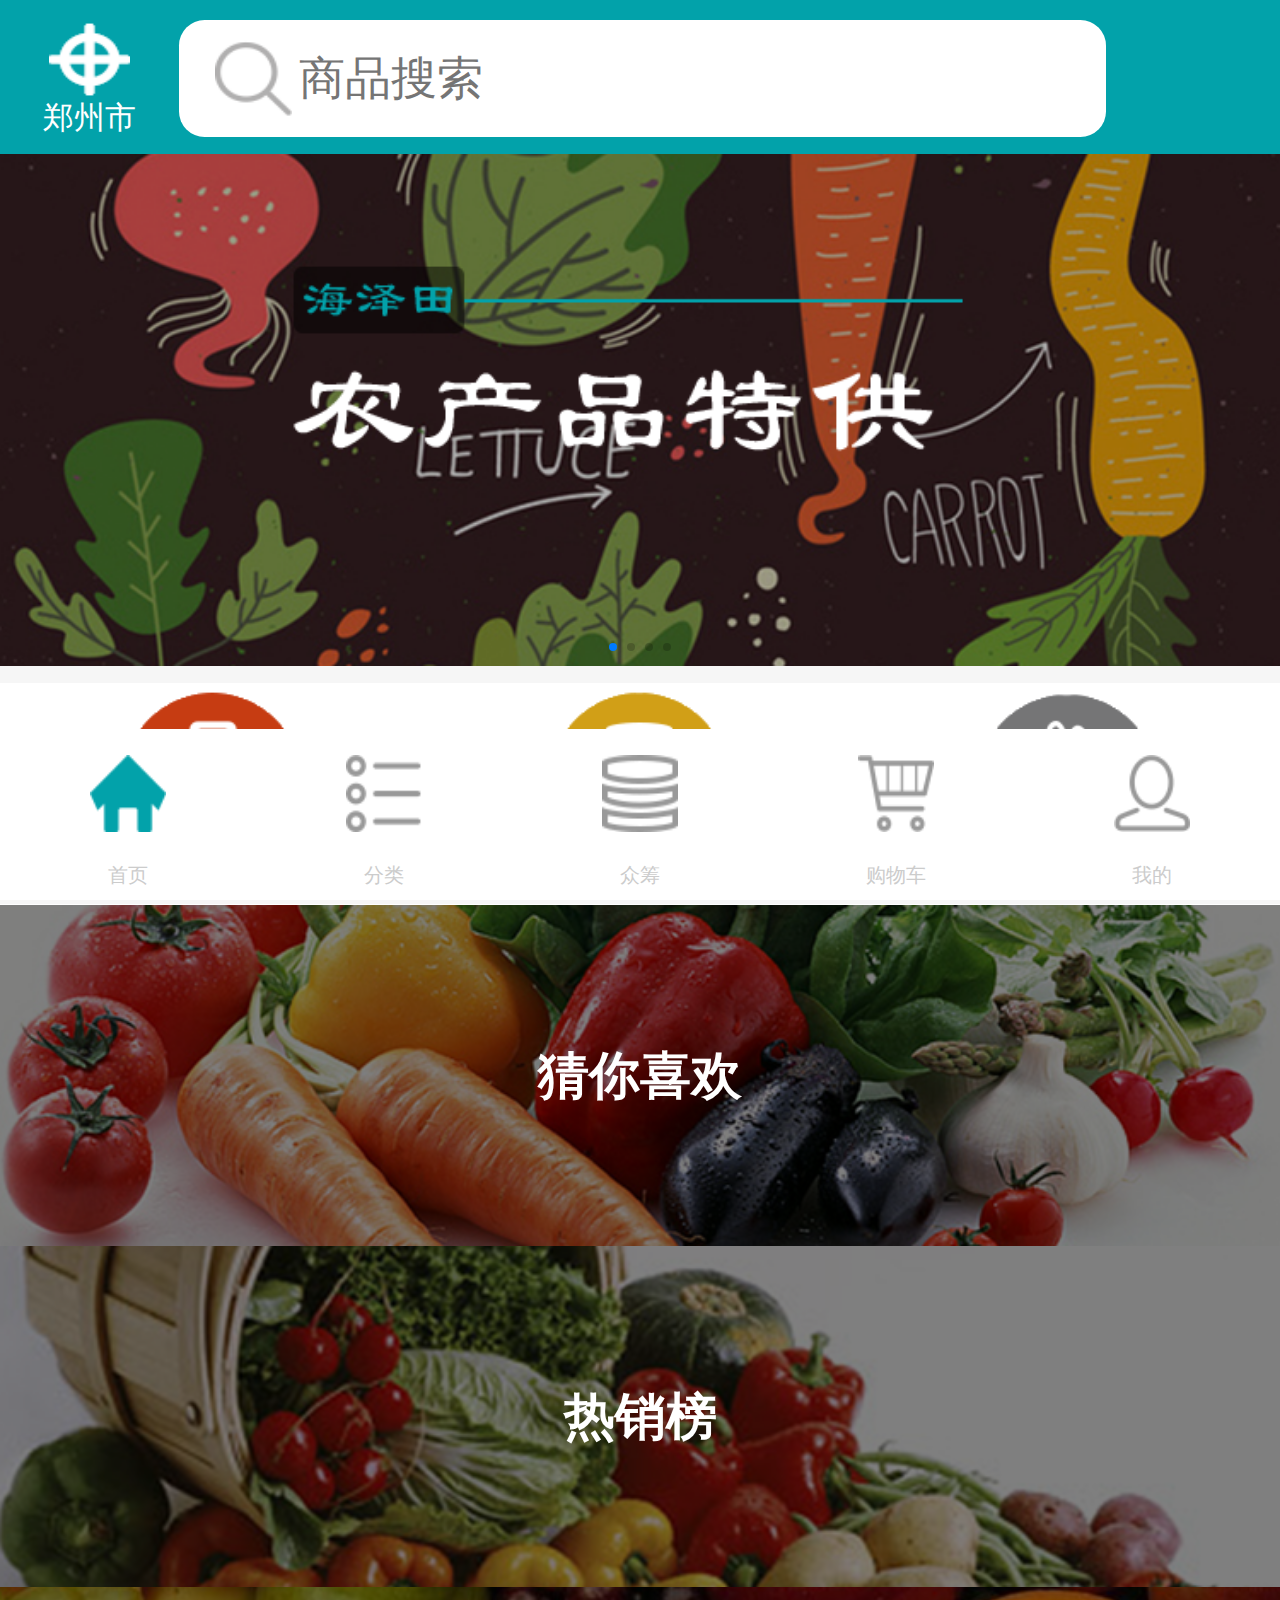
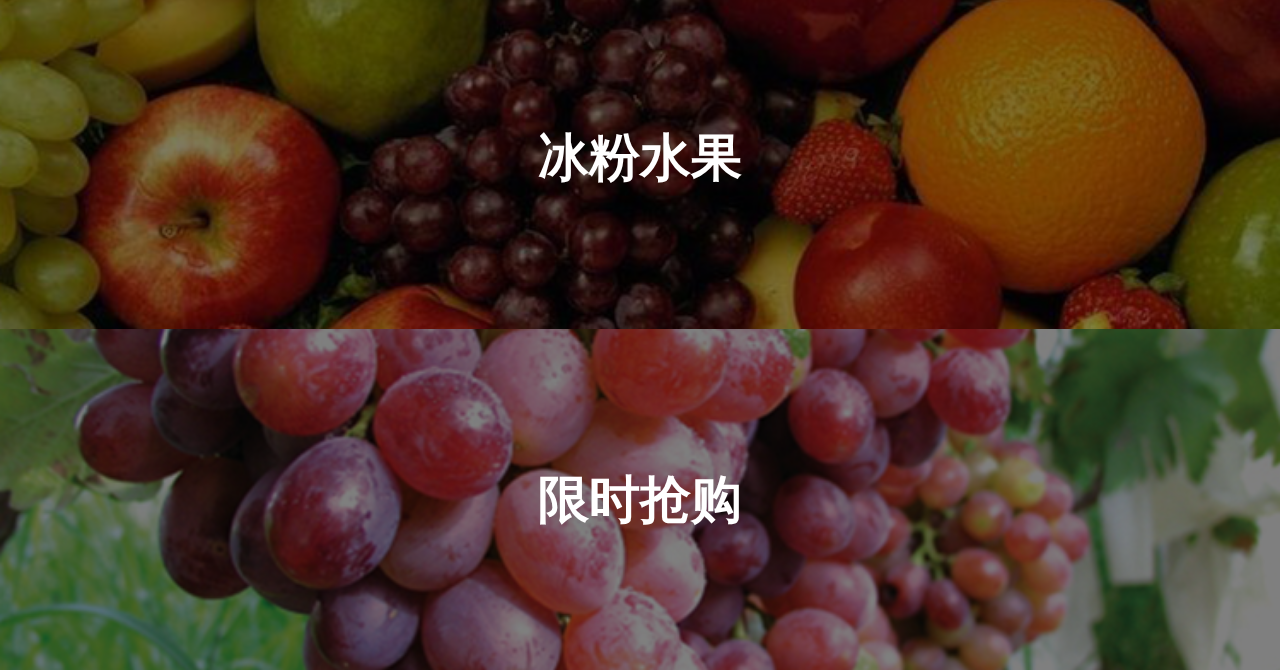
<file: index.html>
<!DOCTYPE html>
<html>
<head>
    <meta charset="utf-8">
    <meta name="viewport" content="initial-scale=1.0, maximum-scale=1.0, user-scalable=no" />
    <title></title>
    
</head>
<link rel="stylesheet" href="css/commen.css" />
<link rel="stylesheet" href="css/index.css" />
<link rel="stylesheet" href="css/swiper-3.4.2.min.css" />
<body>
	
	<div class="header">
		
		<ul>
			<li>	
				<img src="img/address.png"  />
				<p>郑州市</p>
			</li>
			<li>
				<p class="op">
				<input type="text"  placeholder="商品搜索"/>
				</p>
			</li>
		</ul>
		
	</div>
	
	<div class="swiper-container">
    <div class="swiper-wrapper">
        <div class="swiper-slide">
        	<img src="img/banner.png" />
        	
        </div>
        <div class="swiper-slide">
        	<img src="img/cainixihuan.png"  />
        	
        </div>
        <div class="swiper-slide">
        	<img src="img/rexiaobang.png"  />
        	
        </div>
        
        <div class="swiper-slide">
        	<img src="img/xianshiqianggou.png" />
        	
        </div>
    </div>
    <div class="swiper-pagination"></div>
</div>

<div class="three">
	<ul>
		<li><img src="img/zhuangong.png"/></li>
		<li><img src="img/zhongchou.png"/></li>
		<li><img src="img/jingqingqidai.png"/></li>
		
	</ul>
</div>

<div class="con">
	
	<ul>
		<li> 
			<a href="cnxh.html"><img src="img/xianshiqianggou.png"  />
			<p class="mengban"></p>
			<p class="word">猜你喜欢</p></a>
		</li>
		<li> 
			<a href="rxb.html"><img src="img/teMaizhuanQu.png"  />
			<p class="mengban"></p>
			<p class="word">热销榜</p></a>
		</li>
		<li> 
			<a href="gg.html"><img src="img/rexiaobang.png"  />
			<p class="mengban"></p>
			<p class="word">冰粉水果</p></a>
		</li>
		<li> 
			<a href="xsqg.html"><img src="img/cainixihuan.png"  />
			<p class="mengban"></p>
			<p class="word">限时抢购</p></a>
		</li>
	</ul>
</div>

<div class="footer">
	<ul>
		<li>
			<a href="index.html"><img src="img/sy1.png"/>
		    <p>首页</p></a>
		</li>
		<li>
			<a href="cpsc.html"><img src="img/fl0.png"/>
		    <p>分类</p></a>
		</li>
		<li>
			<a href="zc.html"><img src="img/cc0.png"/>
		    <p>众筹</p></a>
		</li>
		<li>
			<a href="gwc.html"><img src="img/gwc0.png"/>
		    <p>购物车</p></a>
		</li>
		<li>
			<a href="wd.html"><img src="img/wd0.png"/>
		    <p>我的</p></a>
		</li>
	</ul>
</div>
</body>
<script type="text/javascript" src="js/buju.js" ></script>
<script type="text/javascript" src="js/jquery-2.1.0.js" ></script>
<script type="text/javascript" src="js/swiper-3.4.2.min.js" ></script>
<script>
	
var mySwiper = new Swiper('.swiper-container',{
pagination : '.swiper-pagination',
//pagination : '#swiper-pagination1',
})

</script>
</html>
</file>
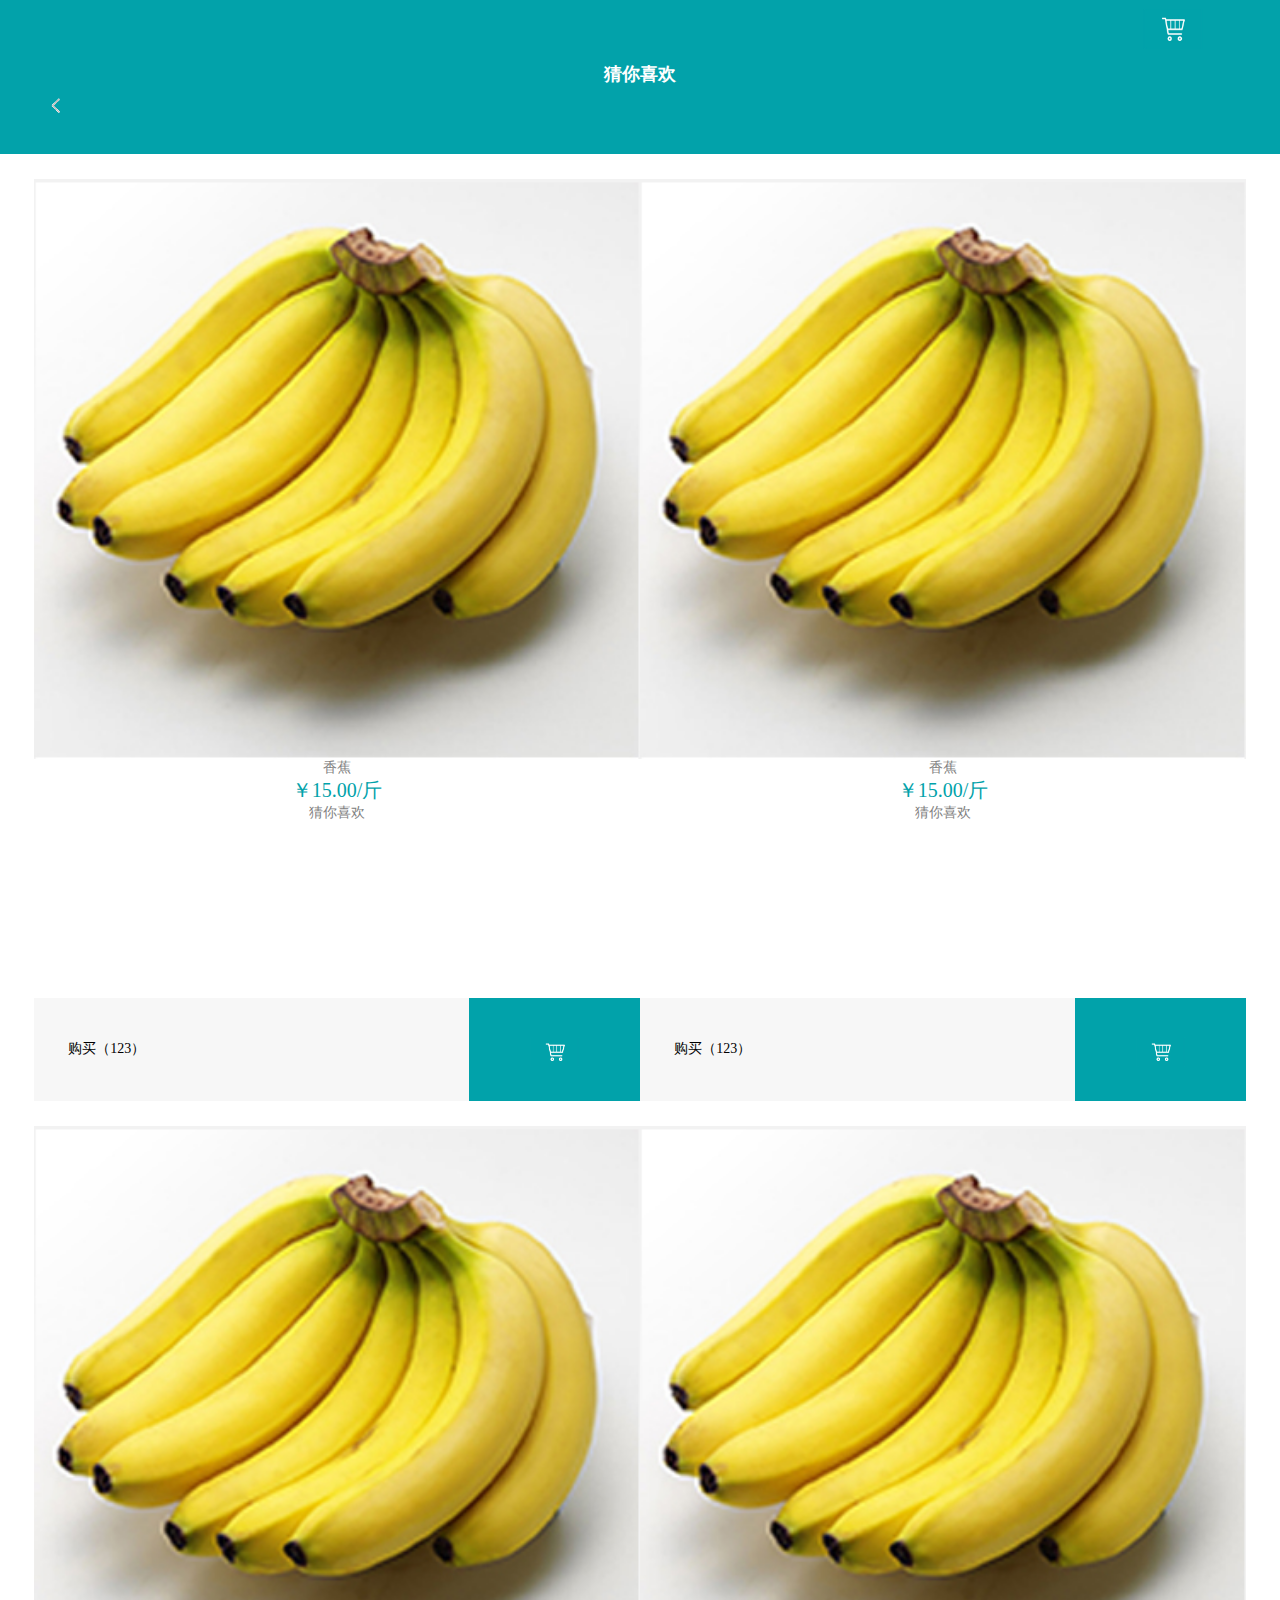
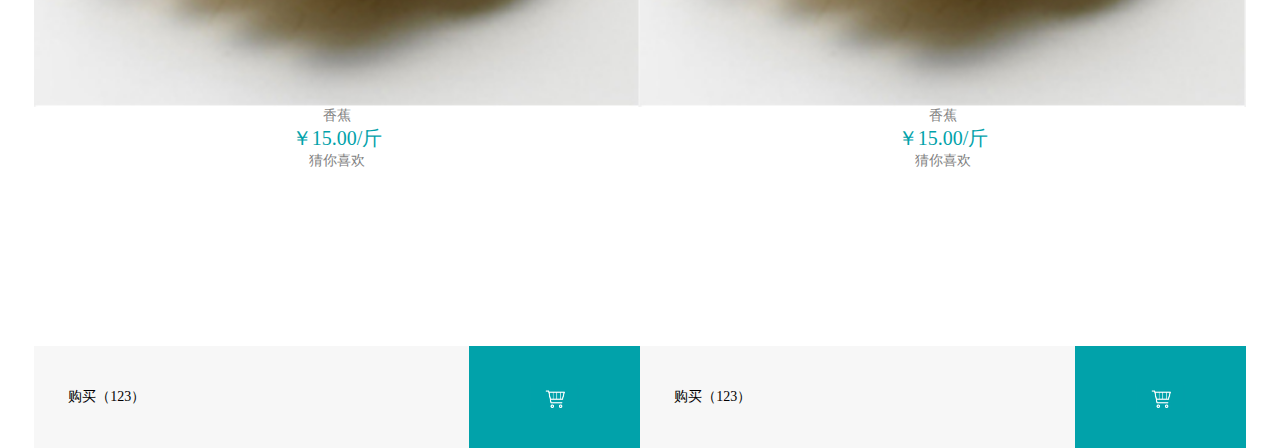
<file: cnxh.html>
<!DOCTYPE html>
<html>
<head>
    <meta charset="utf-8">
    <meta name="viewport" content="initial-scale=1.0, maximum-scale=1.0, user-scalable=no" />
    <title></title>
    
</head>
<link rel="stylesheet" href="css/commen.css" />
<link rel="stylesheet" href="css/cnxh.css" />
<link rel="stylesheet" href="css/swiper-3.4.2.min.css" />
<body>
			
<!-- 导航栏 -->
	<div class="header">
		<ul>
			<a href="index.html"><li class="op"><p><img src="./img/wodetoRight.png" style="width:10px;height: 15px;"></p></li></a>
			<li><p class="oo">猜你喜欢</p></li>
			<a href="gwc.html"><li class="ou"><p><img src="img/shocar.png" style="width: 60px; height: 40px;"></p></li></a>
		</ul>
	</div>

<!-- 内容 -->
	<div class="content">
	    
        <ul>
          
              <li><div class="div1">
                      <p><img src="./img/shangpinbanner.png" ></p>
	                  <p>香蕉<br><span>￥15.00/斤</span><br>猜你喜欢</p>
	                  <p>
	                     <div class="wrod1">购买（123）</div>
	                     <div class="od1"><p><img src="img/shocar.png" style="width: 50px;height: 30px;"></p></div>
	                  </p>
                  </div>
               </li>
               <li><div class="div1">
                      <p><img src="./img/shangpinbanner.png" ></p>
	                  <p>香蕉<br><span>￥15.00/斤</span><br>猜你喜欢</p>
	                  <p>
	                     <div class="wrod1">购买（123）</div>
	                     <div class="od1"><p><img src="img/shocar.png" style="width: 50px;height: 30px;"></p></div>
	                  </p>
                  </div>
               </li> 
                <li><div class="div1">
                      <p><img src="./img/shangpinbanner.png" ></p>
	                  <p>香蕉<br><span>￥15.00/斤</span><br>猜你喜欢</p>
	                  <p>
	                     <div class="wrod1">购买（123）</div>
	                     <div class="od1"><p><img src="img/shocar.png" style="width: 50px;height: 30px;"></p></div>
	                  </p>
                  </div>
               </li>
               <li><div class="div1">
                      <p><img src="./img/shangpinbanner.png" ></p>
	                  <p>香蕉<br><span>￥15.00/斤</span><br>猜你喜欢</p>
	                  <p>
	                     <div class="wrod1">购买（123）</div>
	                     <div class="od1"><p><img src="img/shocar.png" style="width: 50px;height: 30px;"></p></div>
	                  </p>
                  </div>
               </li>
           
        </ul>

	</div>
</body>
<script type="text/javascript" src="js/buju.js" ></script>
<script type="text/javascript" src="js/jquery-2.1.0.js" ></script>

</html>
</file>
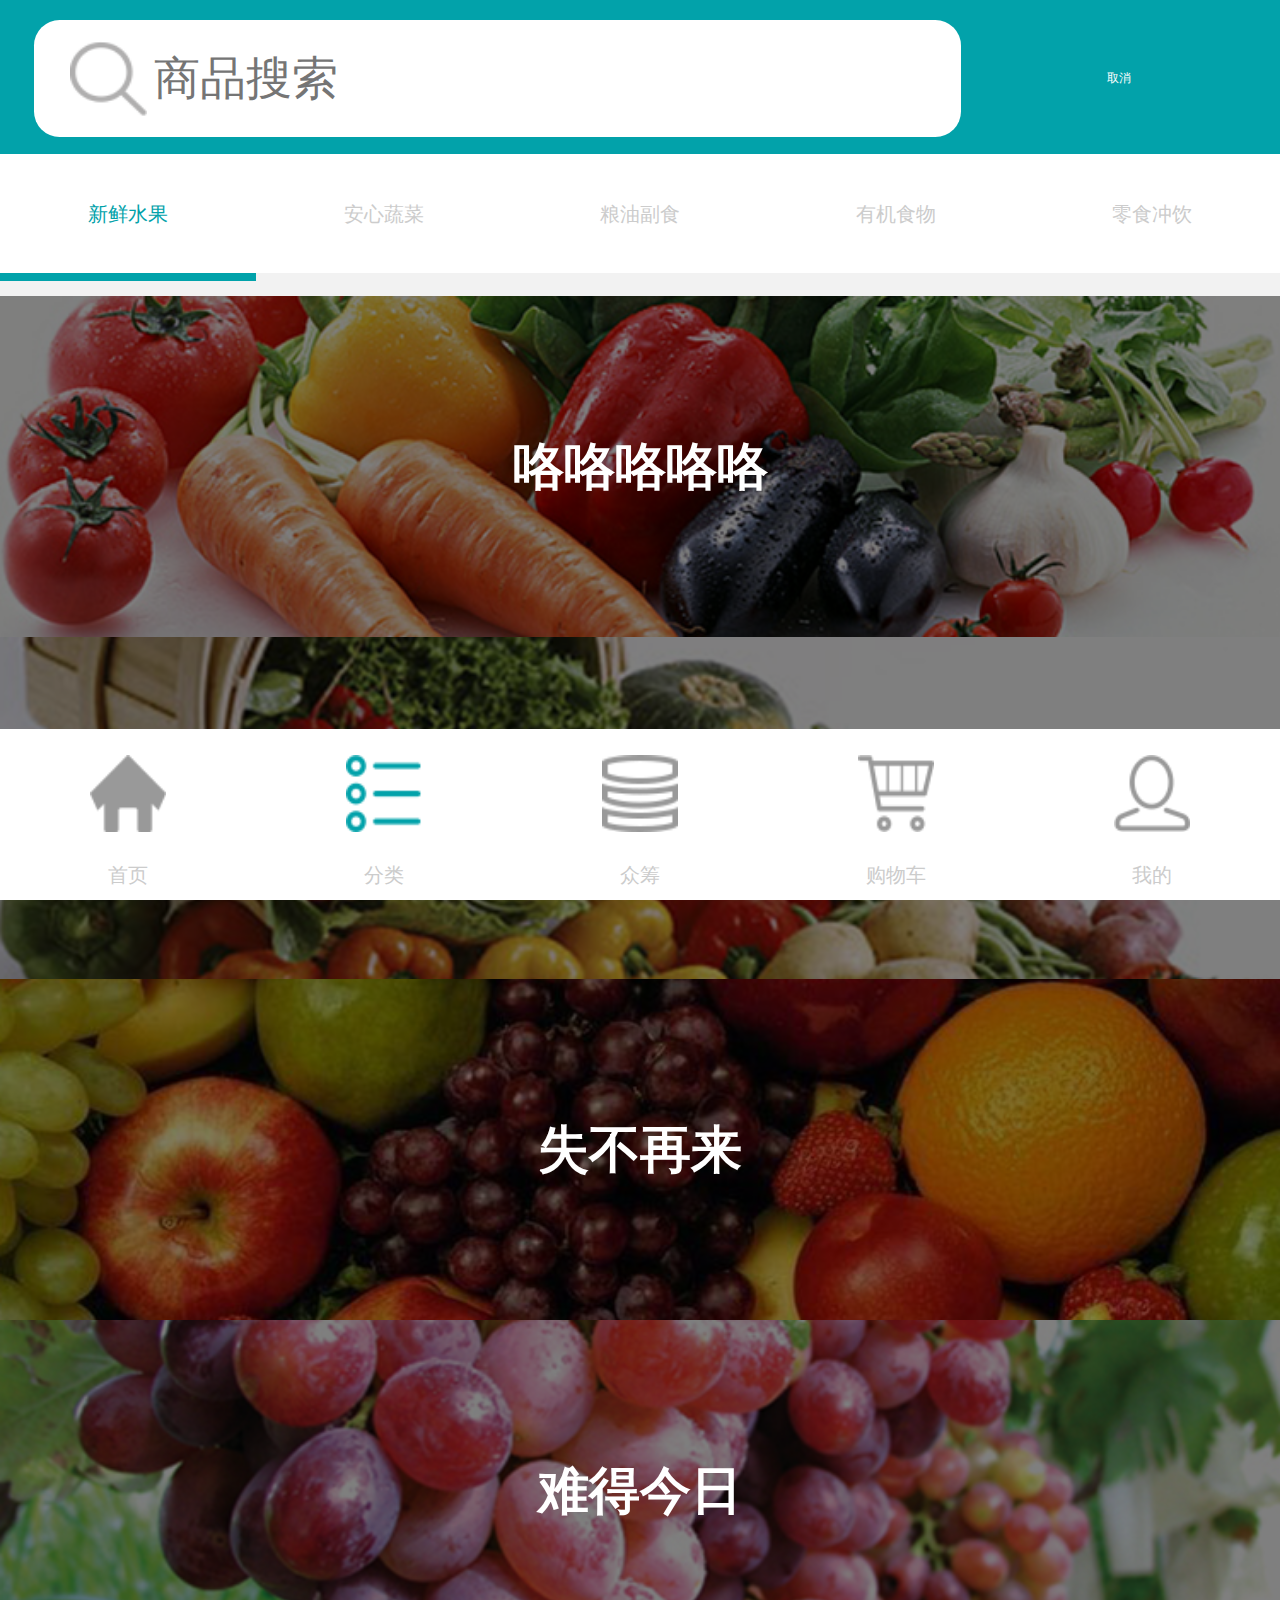
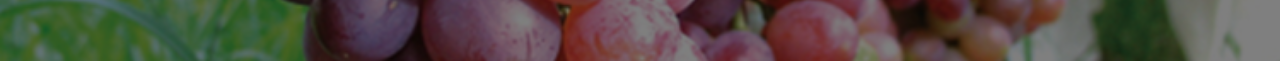
<file: cpsc.html>
<!DOCTYPE html>
<html>
<head>
    <meta charset="utf-8">
    <meta name="viewport" content="initial-scale=1.0, maximum-scale=1.0, user-scalable=no" />
    <title></title>
    
</head>
<link rel="stylesheet" href="css/commen.css" />
<link rel="stylesheet" href="css/cpsc.css" />
<link rel="stylesheet" href="css/swiper-3.4.2.min.css" />
<body>
	
	<div class="header">
		<ul>
			<li>
				<p class="op">
				<input type="text"  placeholder="商品搜索"/>
				</p>
			</li>
			<li><p class="oo">取消</p></li>
		</ul>
	</div>
	<div class="tag">
	    <ul>
             <li class="xxsg">新鲜水果</li>
             <li>安心蔬菜</li>
             <li>粮油副食</li>
             <li>有机食物</li>
             <li>零食冲饮</li>
	    </ul>
	</div>
	<div class="dacon">
<!--0-->
<div class="con">
	
	<ul>
		<li> 
			<img src="img/xianshiqianggou.png"  />
			<p class="mengban"></p>
			<p class="word">咯咯咯咯咯</p>
		</li>
		<li> 
			<img src="img/teMaizhuanQu.png"  />
			<p class="mengban"></p>
			<p class="word">机不可失</p>
		</li>
		<li> 
			<img src="img/rexiaobang.png"  />
			<p class="mengban"></p>
			<p class="word">失不再来</p>
		</li>
		<li> 
			<img src="img/cainixihuan.png"  />
			<p class="mengban"></p>
			<p class="word">难得今日</p>
		</li>
	</ul>
</div>
<!--1-->
<div class="con">
	
	<ul>
		<li> 
			<img src="img/xianshiqianggou.png"  />
			<p class="mengban"></p>
			<p class="word">急急急急急</p>
		</li>
		<li> 
			<img src="img/teMaizhuanQu.png"  />
			<p class="mengban"></p>
			<p class="word">机不可失</p>
		</li>
		<li> 
			<img src="img/rexiaobang.png"  />
			<p class="mengban"></p>
			<p class="word">失不再来</p>
		</li>
		<li> 
			<img src="img/cainixihuan.png"  />
			<p class="mengban"></p>
			<p class="word">难得今日</p>
		</li>
	</ul>
</div>
<!--2-->
<div class="con">
	
	<ul>
		<li> 
			<img src="img/xianshiqianggou.png"  />
			<p class="mengban"></p>
			<p class="word">夜寐不能求</p>
		</li>
		<li> 
			<img src="img/teMaizhuanQu.png"  />
			<p class="mengban"></p>
			<p class="word">机不可失</p>
		</li>
		<li> 
			<img src="img/rexiaobang.png"  />
			<p class="mengban"></p>
			<p class="word">失不再来</p>
		</li>
		<li> 
			<img src="img/cainixihuan.png"  />
			<p class="mengban"></p>
			<p class="word">难得今日</p>
		</li>
	</ul>
</div>
<!--3-->
<div class="con">
	
	<ul>
		<li> 
			<img src="img/xianshiqianggou.png"  />
			<p class="mengban"></p>
			<p class="word">啦啦啦啦啦</p>
		</li>
		<li> 
			<img src="img/teMaizhuanQu.png"  />
			<p class="mengban"></p>
			<p class="word">机不可失</p>
		</li>
		<li> 
			<img src="img/rexiaobang.png"  />
			<p class="mengban"></p>
			<p class="word">失不再来</p>
		</li>
		<li> 
			<img src="img/cainixihuan.png"  />
			<p class="mengban"></p>
			<p class="word">难得今日</p>
		</li>
	</ul>
</div>
<!--4-->
<div class="con">
	
	<ul>
		<li> 
			<img src="img/xianshiqianggou.png"  />
			<p class="mengban"></p>
			<p class="word">嘟嘟嘟嘟嘟</p>
		</li>
		<li> 
			<img src="img/teMaizhuanQu.png"  />
			<p class="mengban"></p>
			<p class="word">机不可失</p>
		</li>
		<li> 
			<img src="img/rexiaobang.png"  />
			<p class="mengban"></p>
			<p class="word">失不再来</p>
		</li>
		<li> 
			<img src="img/cainixihuan.png"  />
			<p class="mengban"></p>
			<p class="word">难得今日</p>
		</li>
	</ul>
</div>
</div>

<div class="footer">
	<ul>
		<li>
			<a href="index.html"><img src="img/sy0.png"/>
		    <p>首页</p></a>
		</li>
		<li>
			<a href="cpsc.html"><img src="img/fl1.png"/>
		    <p>分类</p></a>
		</li>
		<li>
			<a href="zc.html"><img src="img/cc0.png"/>
		    <p>众筹</p></a>
		</li>
		<li>
			<a href="gwc.html"><img src="img/gwc0.png"/>
		    <p>购物车</p></a>
		</li>
		<li>
			<a href="wd.html"><img src="img/wd0.png"/>
		    <p>我的</p></a>
		</li>
	</ul>
</div>
</body>
<script type="text/javascript" src="js/buju.js" ></script>
<script type="text/javascript" src="js/jquery-2.1.0.js" ></script>
<script>
	$(".dacon .con:gt(0)").hide()
	$(".tag li").on("click",function(){
		$(this).addClass("xxsg").siblings().removeClass("xxsg")
		var th=$(this).index()
		$(".dacon .con").eq(th).show().siblings().hide()
	})
</script>
</html>
</file>
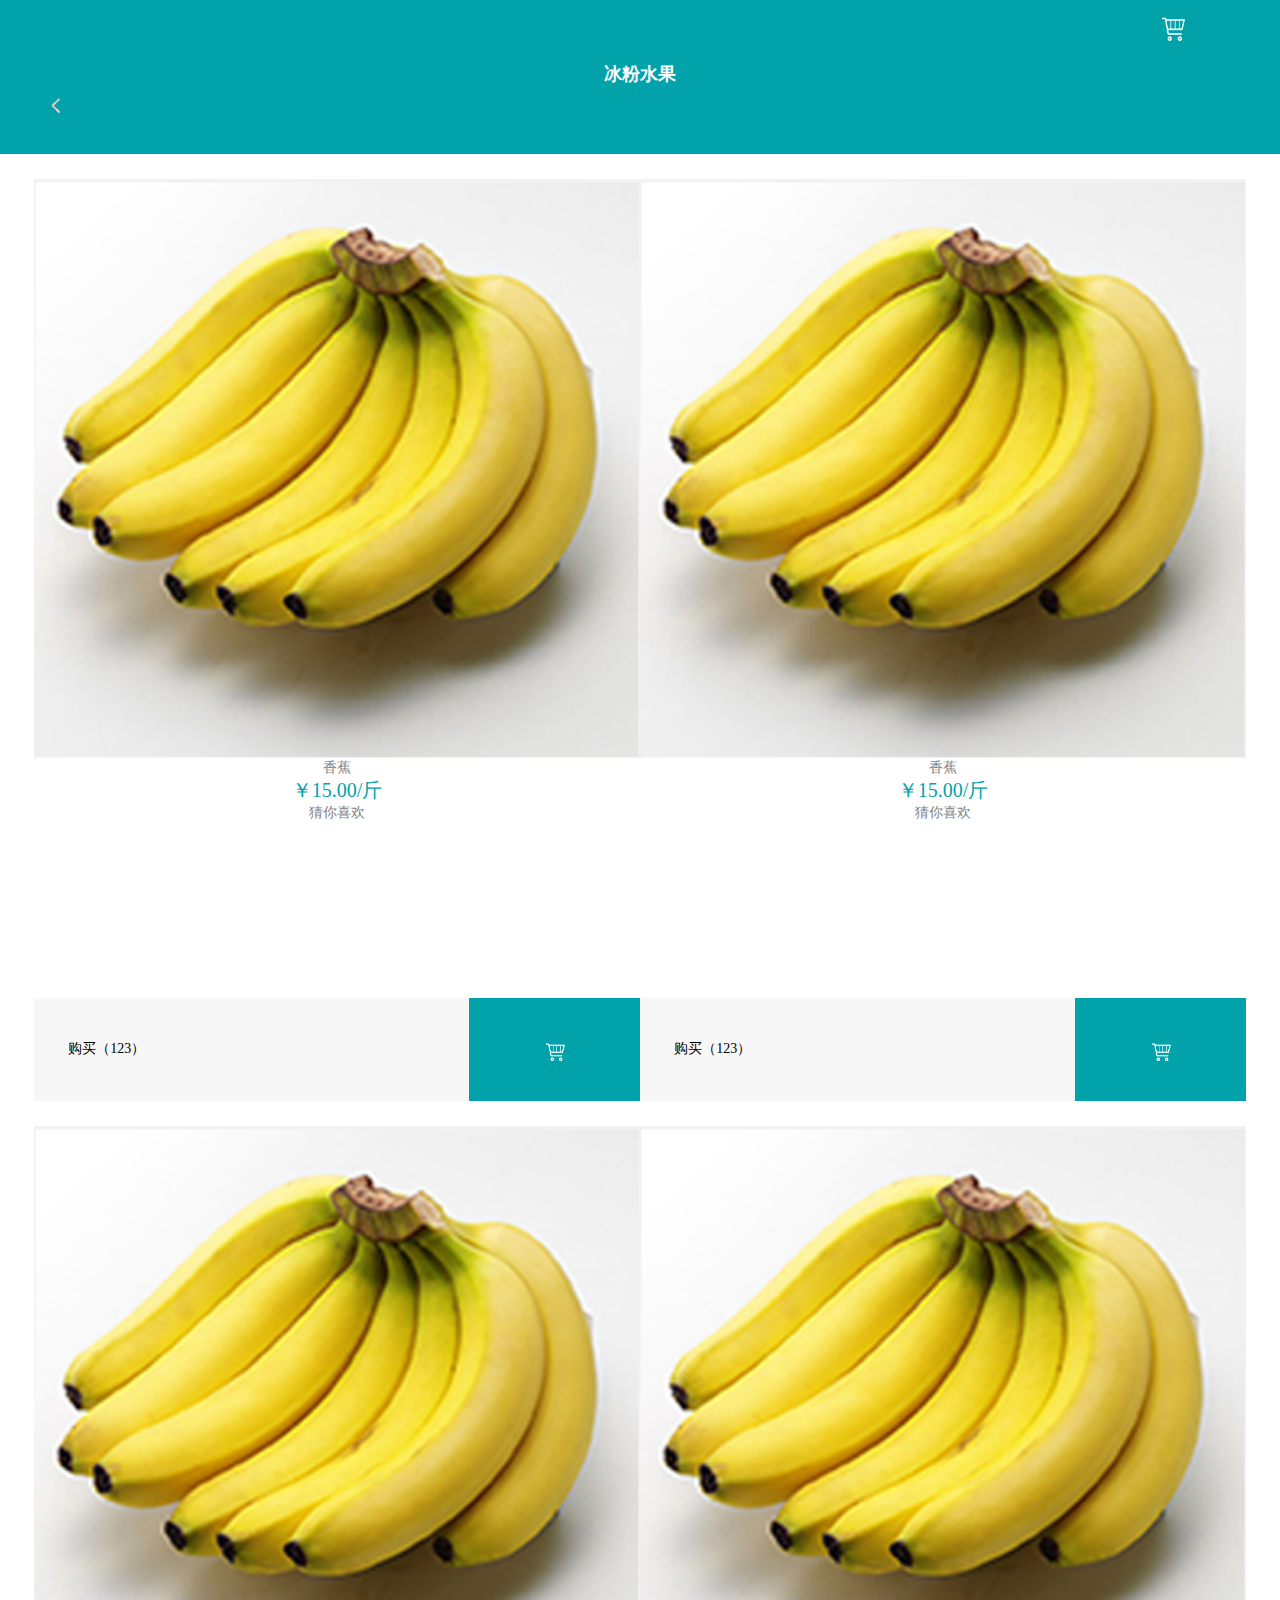
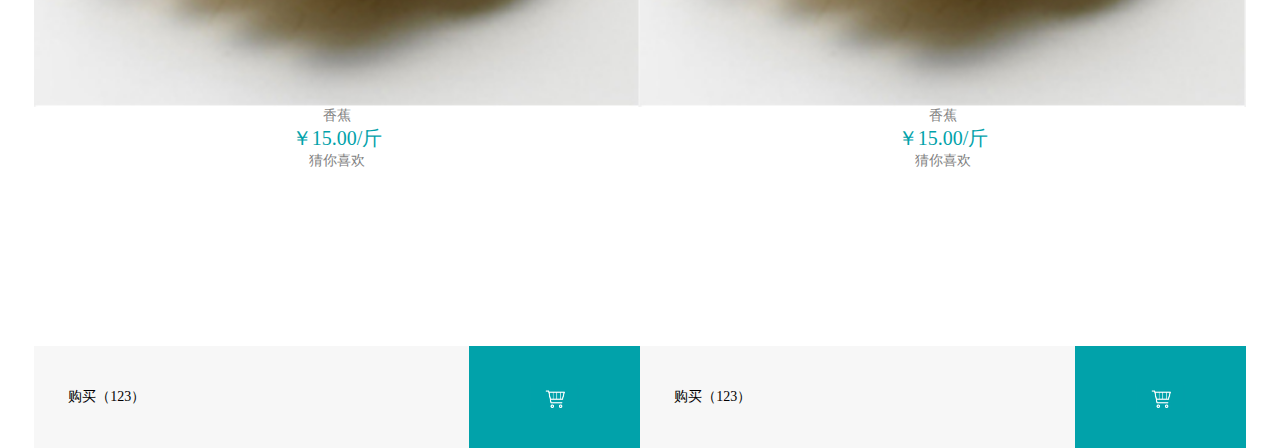
<file: gg.html>
<!DOCTYPE html>
<html>
<head>
    <meta charset="utf-8">
    <meta name="viewport" content="initial-scale=1.0, maximum-scale=1.0, user-scalable=no" />
    <title></title>
    
</head>
<link rel="stylesheet" href="css/commen.css" />
<link rel="stylesheet" href="css/cnxh.css" />
<link rel="stylesheet" href="css/swiper-3.4.2.min.css" />
<body>
			
<!-- 导航栏 -->
	<div class="header">
		<ul>
			<a href="index.html"><li class="op"><p><img src="./img/wodetoRight.png" style="width:10px;height: 15px;"></p></li></a>
			<li><p class="oo">冰粉水果</p></li>
			<a href="gwc.html"><li class="ou"><p><img src="img/shocar.png" style="width: 60px; height: 40px;"></p></li></a>
		</ul>
	</div>

<!-- 内容 -->
	<div class="content">
	    
        <ul>
          
              <li><div class="div1">
                      <p><img src="./img/shangpinbanner.png" ></p>
	                  <p>香蕉<br><span>￥15.00/斤</span><br>猜你喜欢</p>
	                  <p>
	                     <div class="wrod1">购买（123）</div>
	                     <div class="od1"><p><img src="img/shocar.png" style="width: 50px;height: 30px;"></p></div>
	                  </p>
                  </div>
               </li>
               <li><div class="div1">
                      <p><img src="./img/shangpinbanner.png" ></p>
	                  <p>香蕉<br><span>￥15.00/斤</span><br>猜你喜欢</p>
	                  <p>
	                     <div class="wrod1">购买（123）</div>
	                     <div class="od1"><p><img src="img/shocar.png" style="width: 50px;height: 30px;"></p></div>
	                  </p>
                  </div>
               </li> 
                <li><div class="div1">
                      <p><img src="./img/shangpinbanner.png" ></p>
	                  <p>香蕉<br><span>￥15.00/斤</span><br>猜你喜欢</p>
	                  <p>
	                     <div class="wrod1">购买（123）</div>
	                     <div class="od1"><p><img src="img/shocar.png" style="width: 50px;height: 30px;"></p></div>
	                  </p>
                  </div>
               </li>
               <li><div class="div1">
                      <p><img src="./img/shangpinbanner.png" ></p>
	                  <p>香蕉<br><span>￥15.00/斤</span><br>猜你喜欢</p>
	                  <p>
	                     <div class="wrod1">购买（123）</div>
	                     <div class="od1"><p><img src="img/shocar.png" style="width: 50px;height: 30px;"></p></div>
	                  </p>
                  </div>
               </li>
           
        </ul>

	</div>
</body>
<script type="text/javascript" src="js/buju.js" ></script>
<script type="text/javascript" src="js/jquery-2.1.0.js" ></script>

</html>
</file>
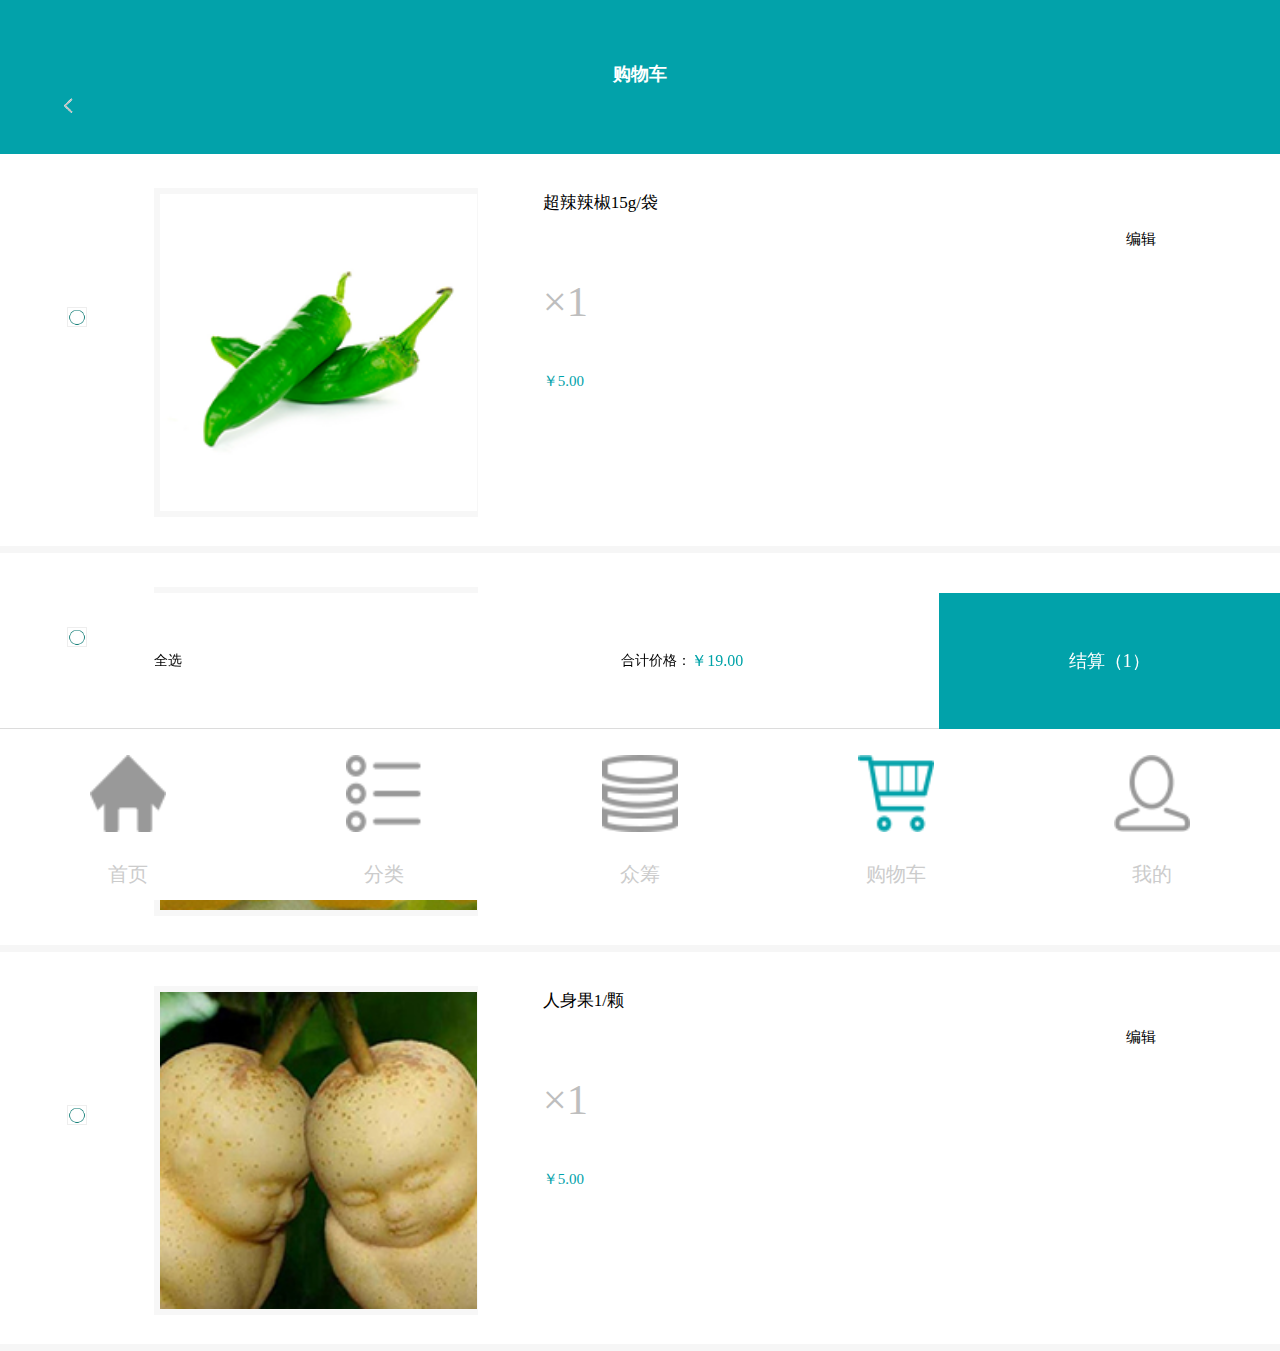
<file: gwc.html>
<!DOCTYPE html>
<html>
<head>
    <meta charset="utf-8">
    <meta name="viewport" content="initial-scale=1.0, maximum-scale=1.0, user-scalable=no" />
    <title></title>
    
</head>
<link rel="stylesheet" href="css/commen.css" />
<link rel="stylesheet" href="css/gwc.css" />
<link rel="stylesheet" href="css/swiper-3.4.2.min.css" />
<body>
			
<!-- 导航栏 -->
	<div class="header">
		<ul>
			<a href="index.html"><li class="op"><p><img src="./img/wodetoRight.png" style="width:10px;height: 15px;"></p></li></a>
			<li><p class="oo">购物车</p></li>
			<li class="ou"></li>
		</ul>
	</div>

<!-- 内容 -->
<div class="content">
	<ul>   	
	    <li class="li1">
	    	<img src="./img/d0.png" style="width:18px;height: 18px;">
	    	<img src="./img/d1.png" style="width:18px;height: 18px;">
	    </li>
	    <li class="li2"><img src="./img/lj.png" ></li>
	    <li class="li3">
					<p>超辣辣椒15g/袋 </p>
					<p class="shu"> ×1 </p>
					<ul id="num">
						<li class="up">+</li>
						<li class="number">1</li>
						<li class="down">-</li>
					</ul>
					<p class="money"> ￥5.00</p>
		</li>
	    <li class="li4"><p>编辑</p><ul class="sc"><li id="ss">删除</li></ul></li>
	</ul>
	<ul>   	
	    <li class="li1">
	    	<img src="./img/d0.png" style="width:18px;height: 18px;">
	    	<img src="./img/d1.png" style="width:18px;height: 18px;">
	    </li>
	    <li class="li2"><img src="img/img2.png" ></li>
	    <li class="li3">
					<p>大酥梨1/个 </p>
					<p class="shu"> ×1 </p>
					<ul id="num">
						<li class="up">+</li>
						<li class="number">1</li>
						<li class="down">-</li>
					</ul>
					<p class="money"> ￥5.00</p>
		</li>
	    <li class="li4"><p>编辑</p><ul class="sc"><li id="ss">删除</li></ul></li>
	</ul>
	<ul>   	
	    <li class="li1">
	    	<img src="./img/d0.png" style="width:18px;height: 18px;">
	    	<img src="./img/d1.png" style="width:18px;height: 18px;">
	    </li>
	    <li class="li2"><img src="img/img3.png"></li>
	    <li class="li3">
					<p>人身果1/颗</p>
					<p class="shu"> ×1 </p>
					<ul id="num">
						<li class="up">+</li>
						<li class="number">1</li>
						<li class="down">-</li>
					</ul>
					<p class="money"> ￥5.00</p>
		</li>
	    <li class="li4"><p>编辑</p><ul class="sc"><li id="ss">删除</li></ul></li>
	</ul>
	  
	  
</div>
	<div class="di">
       <ul>
          <li class="one1">
          <img src="./img/d0.png" style="width:18px;height: 18px;">
          <img src="./img/d1.png" style="width:18px;height: 18px;">
          </li>
          <li>全选</li>
          <li>合计价格：</li>
          <li>￥19.00</li>
          <li>结算（1）</li>
       </ul>
	</div>
<div class="footer">
	<ul>
		<li>
			<a href="index.html"><img src="img/sy0.png"/>
		    <p>首页</p></a>
		</li>
		<li>
			<a href="cpsc.html"><img src="img/fl0.png"/>
		    <p>分类</p></a>
		</li>
		<li>
			<a href="zc.html"><img src="img/cc0.png"/>
		    <p>众筹</p></a>
		</li>
		<li>
			<a href="gwc.html"><img src="img/gwc1.png"/>
		    <p>购物车</p></a>
		</li>
		<li>
			<a href="wd.html"><img src="img/wd0.png"/>
		    <p>我的</p></a>
		</li>
	</ul>
</div>
</body>
<script type="text/javascript" src="js/buju.js" ></script>
<script type="text/javascript" src="js/jquery-2.1.0.js" ></script>
<script>
	$(".li4 p").on("click",function(){
		if ($(this).text()=="编辑" ) {	
		$(this).text("完成")
		$(this).siblings(".sc").show()
		$(this).parent().siblings(".li3").children(".shu").hide().siblings("#num").show()	
	} else{	
		$(this).text("编辑")
		$(this).siblings(".sc").hide()
		$(this).parent().siblings(".li3").children(".shu").show().siblings("#num").hide()	
	}
	})
	$(".up").on("click",function(){
	var i=$(this).siblings(".number").text()
	    i++
	$(this).siblings(".number").text(i)
	$(this).siblings(".number").css("color","#000")
//	console.log(TheWord)
var wodrs=$(this).siblings(".number").text()
	$(this).parent().siblings(".shu").text("×" + wodrs)
	
})

$(".down").on("click",function(){
	var i=$(this).siblings(".number").text()
	if ($(this).siblings(".number").text() == 1) {
		$(this).siblings(".number").css("color","#ccc")
	} else{	
		i--
		$(this).siblings(".number").text(i)
		$(this).siblings(".number").css("color","#000")
	}
		
		var wodrs=$(this).siblings(".number").text()
		$(this).parent().siblings(".shu").text( "×" + wodrs)
})
$(".sc").on("click",function(){
	$(this).parent().parent().remove()	
})
$(".li1 img:nth-child(1)").on("click",function(){
$(this).hide().siblings().css("display","block")		
})
$(".li1 img:nth-child(2)").on("click",function(){	
	$(this).hide().siblings().css("display","block")	
})
$(".one1 img:nth-child(1)").on("click",function(){
	$(this).hide().siblings().css("display","block")
	$(".content .li1 img:nth-child(2)").css("display","block").siblings().hide()
})
$(".one1 img:nth-child(2)").on("click",function(){
	$(this).hide().siblings().css("display","block")
		$(".content .li1 img:nth-child(1)").css("display","block").siblings().hide()
})
</script>
</html>
</file>
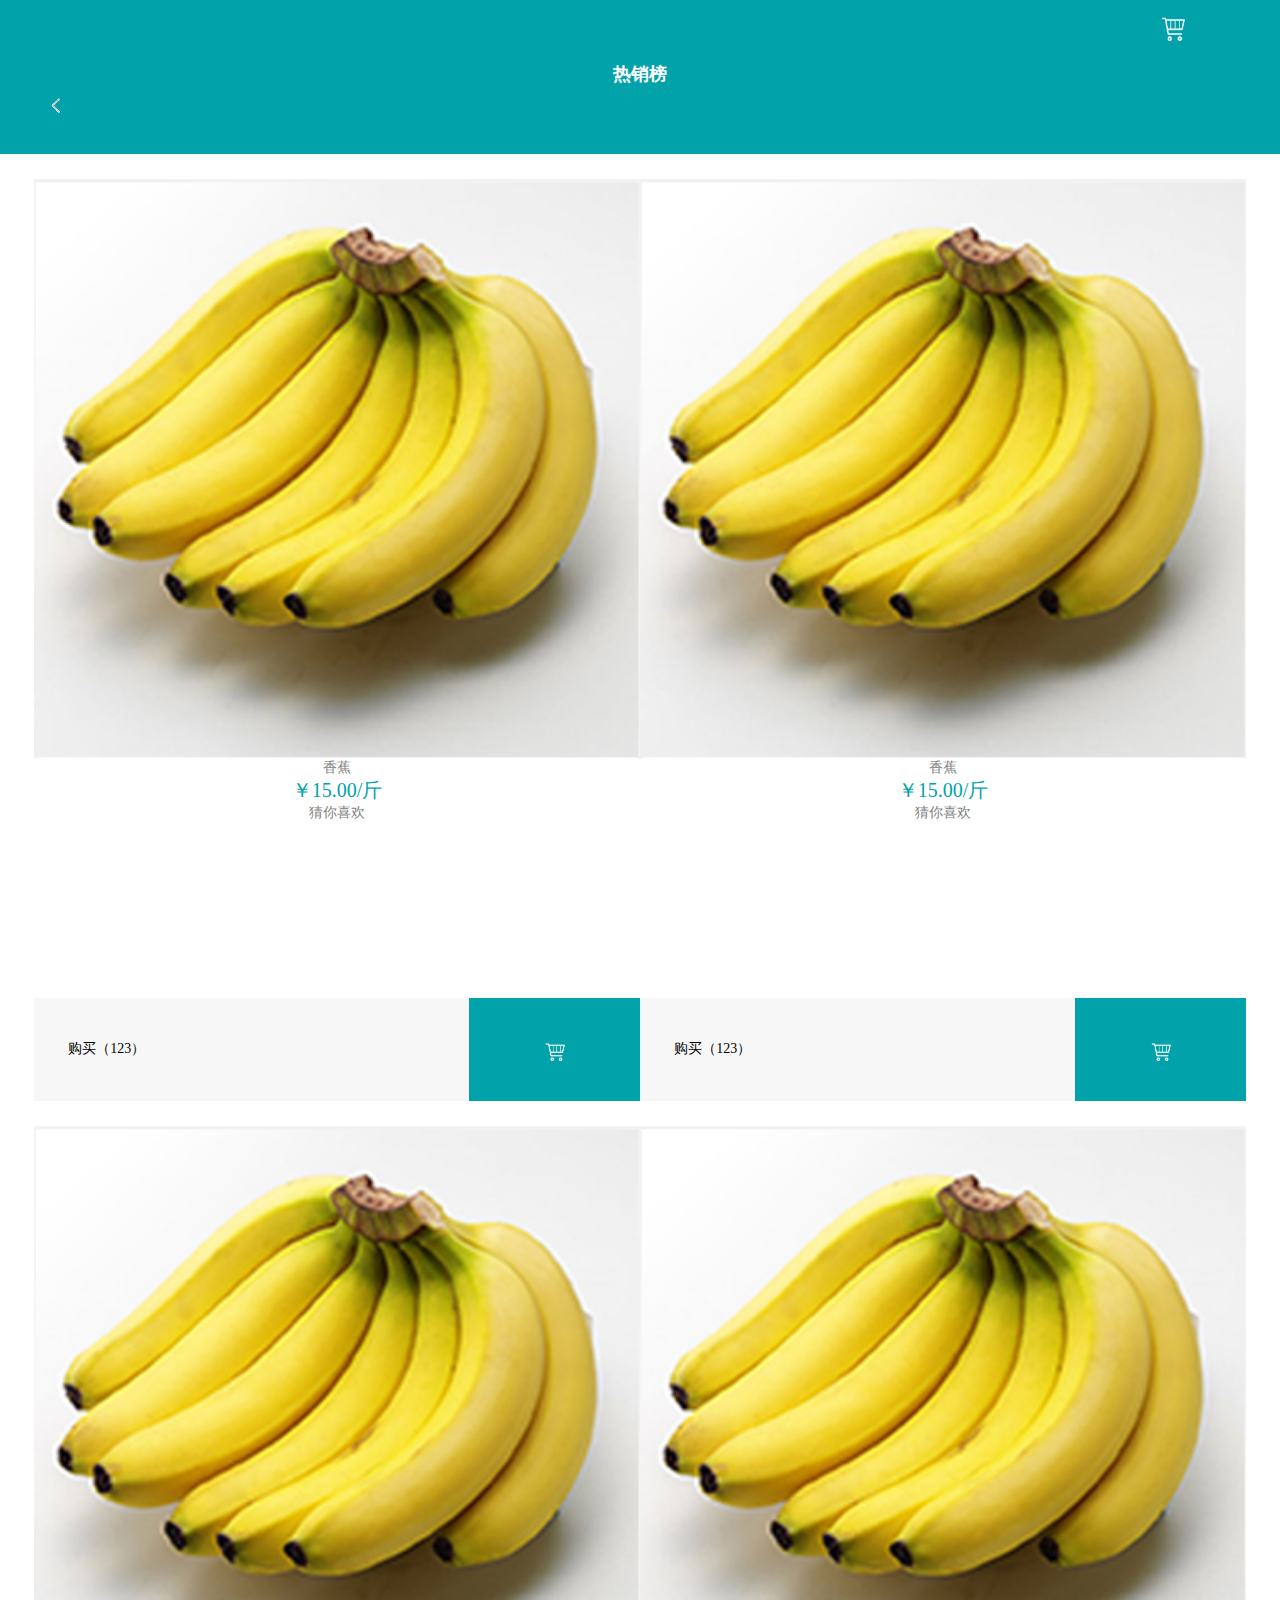
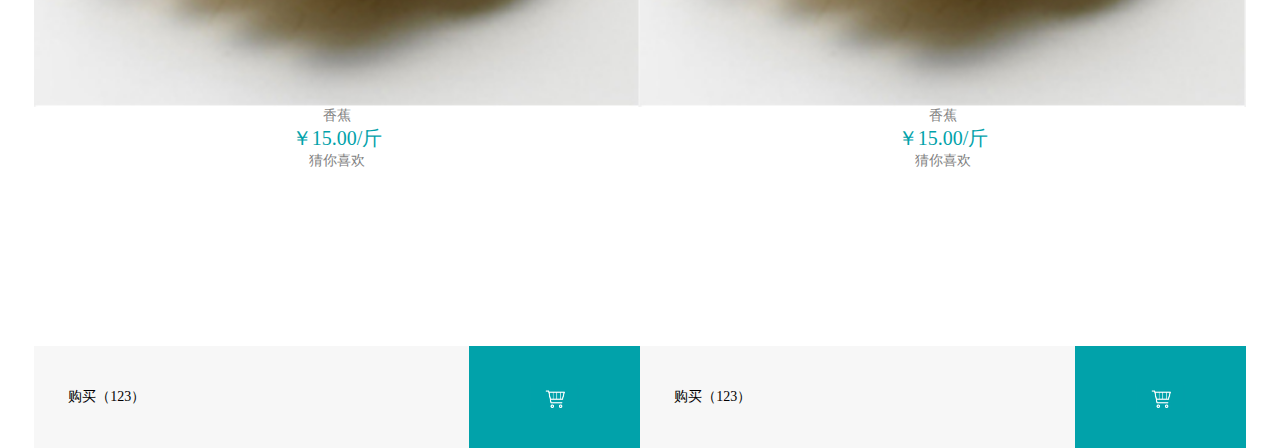
<file: rxb.html>
<!DOCTYPE html>
<html>
<head>
    <meta charset="utf-8">
    <meta name="viewport" content="initial-scale=1.0, maximum-scale=1.0, user-scalable=no" />
    <title></title>
    
</head>
<link rel="stylesheet" href="css/commen.css" />
<link rel="stylesheet" href="css/cnxh.css" />
<link rel="stylesheet" href="css/swiper-3.4.2.min.css" />
<body>
			
<!-- 导航栏 -->
	<div class="header">
		<ul>
			<a href="index.html"><li class="op"><p><img src="./img/wodetoRight.png" style="width:10px;height: 15px;"></p></li></a>
			<li><p class="oo">热销榜</p></li>
			<a href="gwc.html"><li class="ou"><p><img src="img/shocar.png" style="width: 60px; height: 40px;"></p></li></a>
		</ul>
	</div>

<!-- 内容 -->
	<div class="content">
	    
        <ul>
          
              <li><div class="div1">
                      <p><img src="./img/shangpinbanner.png" ></p>
	                  <p>香蕉<br><span>￥15.00/斤</span><br>猜你喜欢</p>
	                  <p>
	                     <div class="wrod1">购买（123）</div>
	                     <div class="od1"><p><img src="img/shocar.png" style="width: 50px;height: 30px;"></p></div>
	                  </p>
                  </div>
               </li>
               <li><div class="div1">
                      <p><img src="./img/shangpinbanner.png" ></p>
	                  <p>香蕉<br><span>￥15.00/斤</span><br>猜你喜欢</p>
	                  <p>
	                     <div class="wrod1">购买（123）</div>
	                     <div class="od1"><p><img src="img/shocar.png" style="width: 50px;height: 30px;"></p></div>
	                  </p>
                  </div>
               </li> 
                <li><div class="div1">
                      <p><img src="./img/shangpinbanner.png" ></p>
	                  <p>香蕉<br><span>￥15.00/斤</span><br>猜你喜欢</p>
	                  <p>
	                     <div class="wrod1">购买（123）</div>
	                     <div class="od1"><p><img src="img/shocar.png" style="width: 50px;height: 30px;"></p></div>
	                  </p>
                  </div>
               </li>
               <li><div class="div1">
                      <p><img src="./img/shangpinbanner.png" ></p>
	                  <p>香蕉<br><span>￥15.00/斤</span><br>猜你喜欢</p>
	                  <p>
	                     <div class="wrod1">购买（123）</div>
	                     <div class="od1"><p><img src="img/shocar.png" style="width: 50px;height: 30px;"></p></div>
	                  </p>
                  </div>
               </li>
           
        </ul>

	</div>
</body>
<script type="text/javascript" src="js/buju.js" ></script>
<script type="text/javascript" src="js/jquery-2.1.0.js" ></script>

</html>
</file>
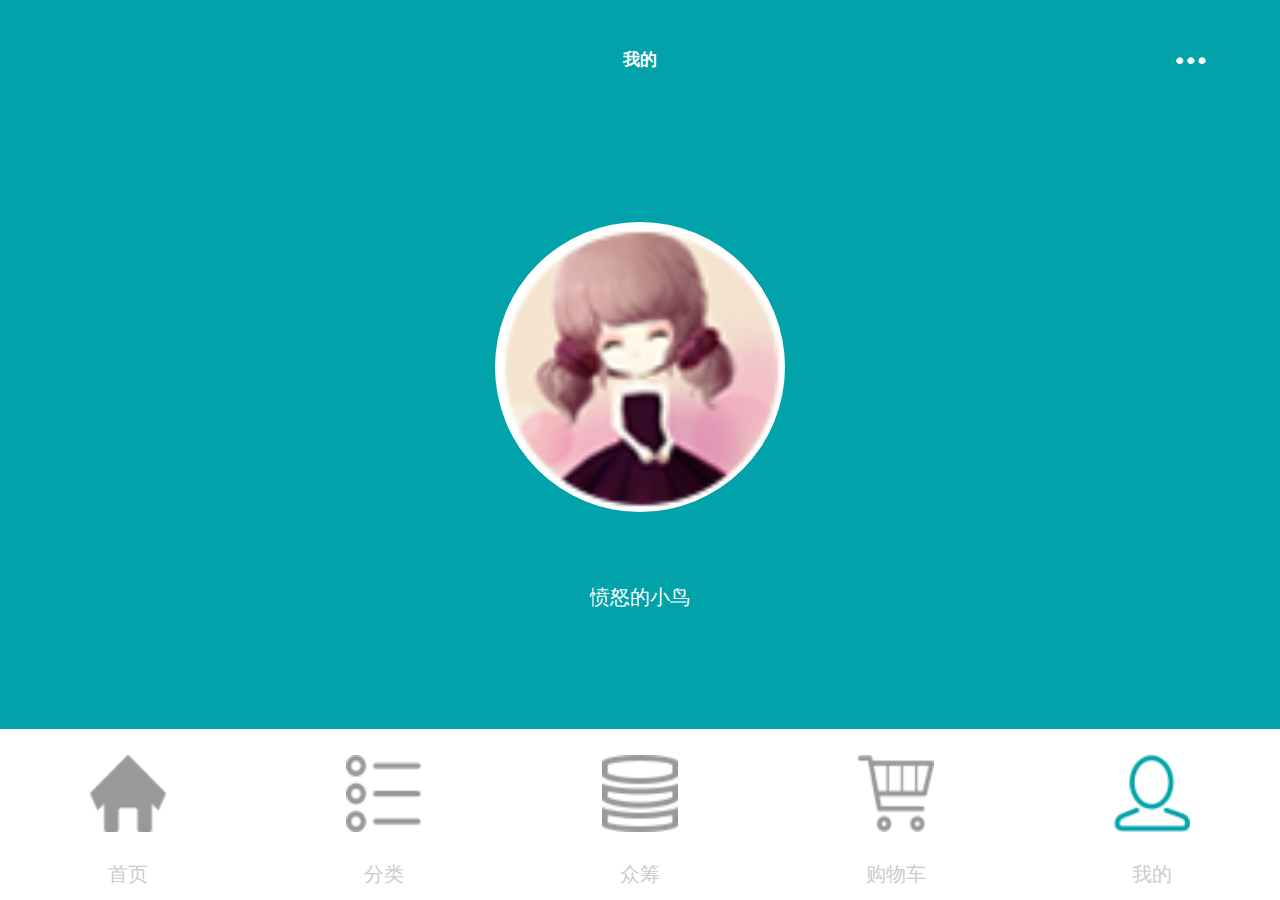
<file: wd.html>
<!DOCTYPE html>
<html>
<head>
    <meta charset="utf-8">
    <meta name="viewport" content="initial-scale=1.0, maximum-scale=1.0, user-scalable=no" />
    <title></title>
    
</head>
<link rel="stylesheet" href="css/commen.css" />
<link rel="stylesheet" href="css/wd.css" />
<link rel="stylesheet" href="css/swiper-3.4.2.min.css" />
<body>
			
<!-- 导航栏 -->
	<div class="header">
		<ul>
			<li class="w0"></li>
			<li class="w1">我的</li>
			<li class="w2"><p><img src="./img/wodeyangshi.png" style="width: 35px;height: 10px;"></p></li>
		</ul>
		<div class="tt"><p class="t1"><img src="./img/touxiang.png" ></p><p class="t2">愤怒的小鸟</p></div>			 
	</div>

<!-- 内容 -->
	<div class="content">
        <p class="wddd">我的订单</p>
        <ul>
          <li><p><img src="./img/daifukuanwode.png" style="width: 30px;height: 35px;"></p></li>
          <li><p><img src="./img/daifahuoWode.png" style="width: 30px;height: 35px;"></p></li>
          <li><p><img src="./img/daishouhuoWode.png" style="width: 30px;height: 35px;"></p></li>
           <li><p><img src="./img/daipinhjiawode.png" style="width: 30px;height: 35px;"></p></li>
        </ul>
        <ul>
           <li> <p class="wdzh">我的账号</p></li>
           <li> <p class="wdsc">我的收藏</p></li>
           <li> <p class="dzgl">地址管理</p></li>
       
       
       
        </ul>
        <p class="wyzc">我要众筹</p>
	</div>
		
		
<!-- 菜单栏 -->
<div class="footer">
	<ul>
		<li>
			<a href="index.html"><img src="img/sy0.png"/>
		    <p>首页</p></a>
		</li>
		<li>
			<a href="cpsc.html"><img src="img/fl0.png"/>
		    <p>分类</p></a>
		</li>
		<li>
			<a href="zc.html"><img src="img/cc0.png"/>
		    <p>众筹</p></a>
		</li>
		<li>
			<a href="gwc.html"><img src="img/gwc0.png"/>
		    <p>购物车</p></a>
		</li>
		<li>
			<a href="wd.html"><img src="img/wd1.png"/>
		    <p>我的</p></a>
		</li>
	</ul>
</div>
</body>
<script type="text/javascript" src="js/buju.js" ></script>
<script type="text/javascript" src="js/jquery-2.1.0.js" ></script>

</html>
</file>
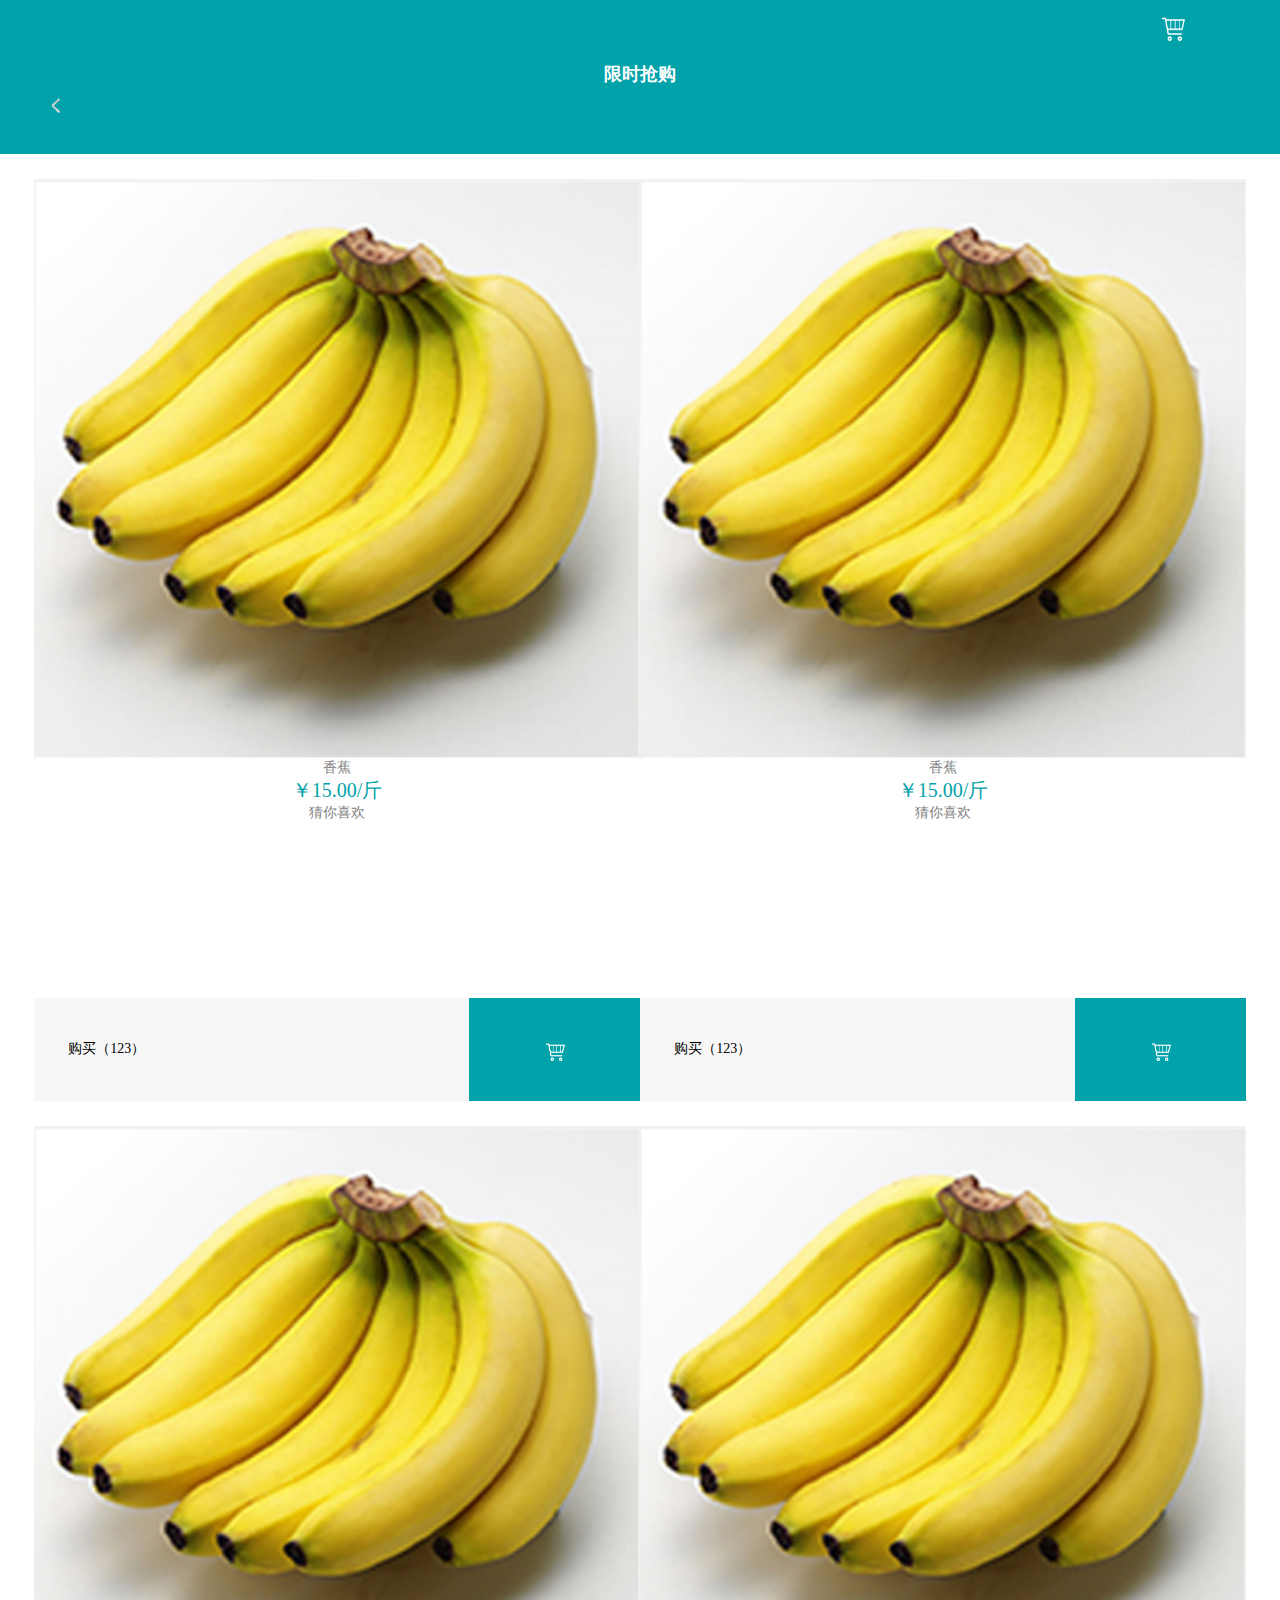
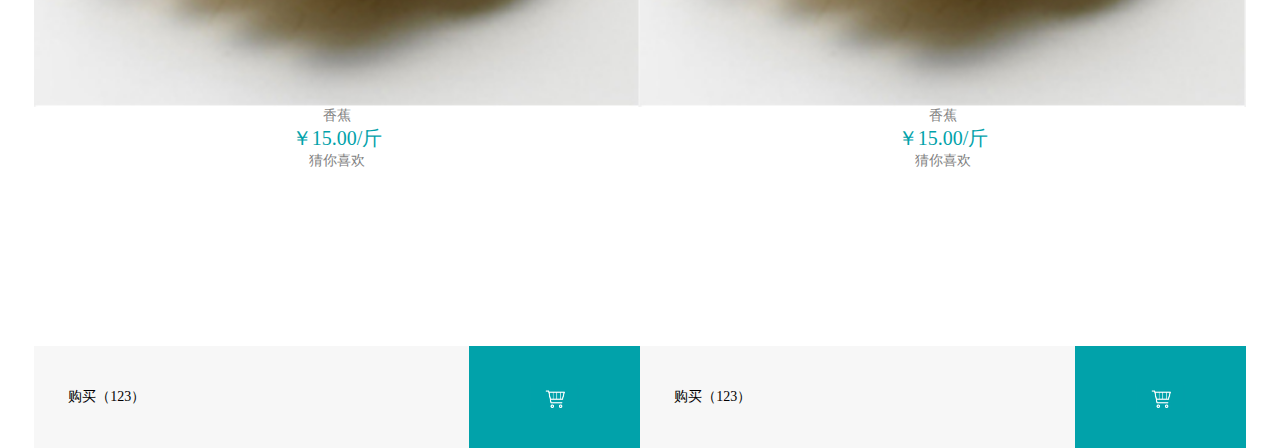
<file: xsqg.html>
<!DOCTYPE html>
<html>
<head>
    <meta charset="utf-8">
    <meta name="viewport" content="initial-scale=1.0, maximum-scale=1.0, user-scalable=no" />
    <title></title>
    
</head>
<link rel="stylesheet" href="css/commen.css" />
<link rel="stylesheet" href="css/cnxh.css" />
<link rel="stylesheet" href="css/swiper-3.4.2.min.css" />
<body>
			
<!-- 导航栏 -->
	<div class="header">
		<ul>
			<a href="index.html"><li class="op"><p><img src="./img/wodetoRight.png" style="width:10px;height: 15px;"></p></li></a>
			<li><p class="oo">限时抢购</p></li>
			<a href="gwc.html"><li class="ou"><p><img src="img/shocar.png" style="width: 60px; height: 40px;"></p></li></a>
		</ul>
	</div>

<!-- 内容 -->
	<div class="content">
	    
        <ul>
          
              <li><div class="div1">
                      <p><img src="./img/shangpinbanner.png" ></p>
	                  <p>香蕉<br><span>￥15.00/斤</span><br>猜你喜欢</p>
	                  <p>
	                     <div class="wrod1">购买（123）</div>
	                     <div class="od1"><p><img src="img/shocar.png" style="width: 50px;height: 30px;"></p></div>
	                  </p>
                  </div>
               </li>
               <li><div class="div1">
                      <p><img src="./img/shangpinbanner.png" ></p>
	                  <p>香蕉<br><span>￥15.00/斤</span><br>猜你喜欢</p>
	                  <p>
	                     <div class="wrod1">购买（123）</div>
	                     <div class="od1"><p><img src="img/shocar.png" style="width: 50px;height: 30px;"></p></div>
	                  </p>
                  </div>
               </li> 
                <li><div class="div1">
                      <p><img src="./img/shangpinbanner.png" ></p>
	                  <p>香蕉<br><span>￥15.00/斤</span><br>猜你喜欢</p>
	                  <p>
	                     <div class="wrod1">购买（123）</div>
	                     <div class="od1"><p><img src="img/shocar.png" style="width: 50px;height: 30px;"></p></div>
	                  </p>
                  </div>
               </li>
               <li><div class="div1">
                      <p><img src="./img/shangpinbanner.png" ></p>
	                  <p>香蕉<br><span>￥15.00/斤</span><br>猜你喜欢</p>
	                  <p>
	                     <div class="wrod1">购买（123）</div>
	                     <div class="od1"><p><img src="img/shocar.png" style="width: 50px;height: 30px;"></p></div>
	                  </p>
                  </div>
               </li>
           
        </ul>

	</div>
</body>
<script type="text/javascript" src="js/buju.js" ></script>
<script type="text/javascript" src="js/jquery-2.1.0.js" ></script>

</html>
</file>
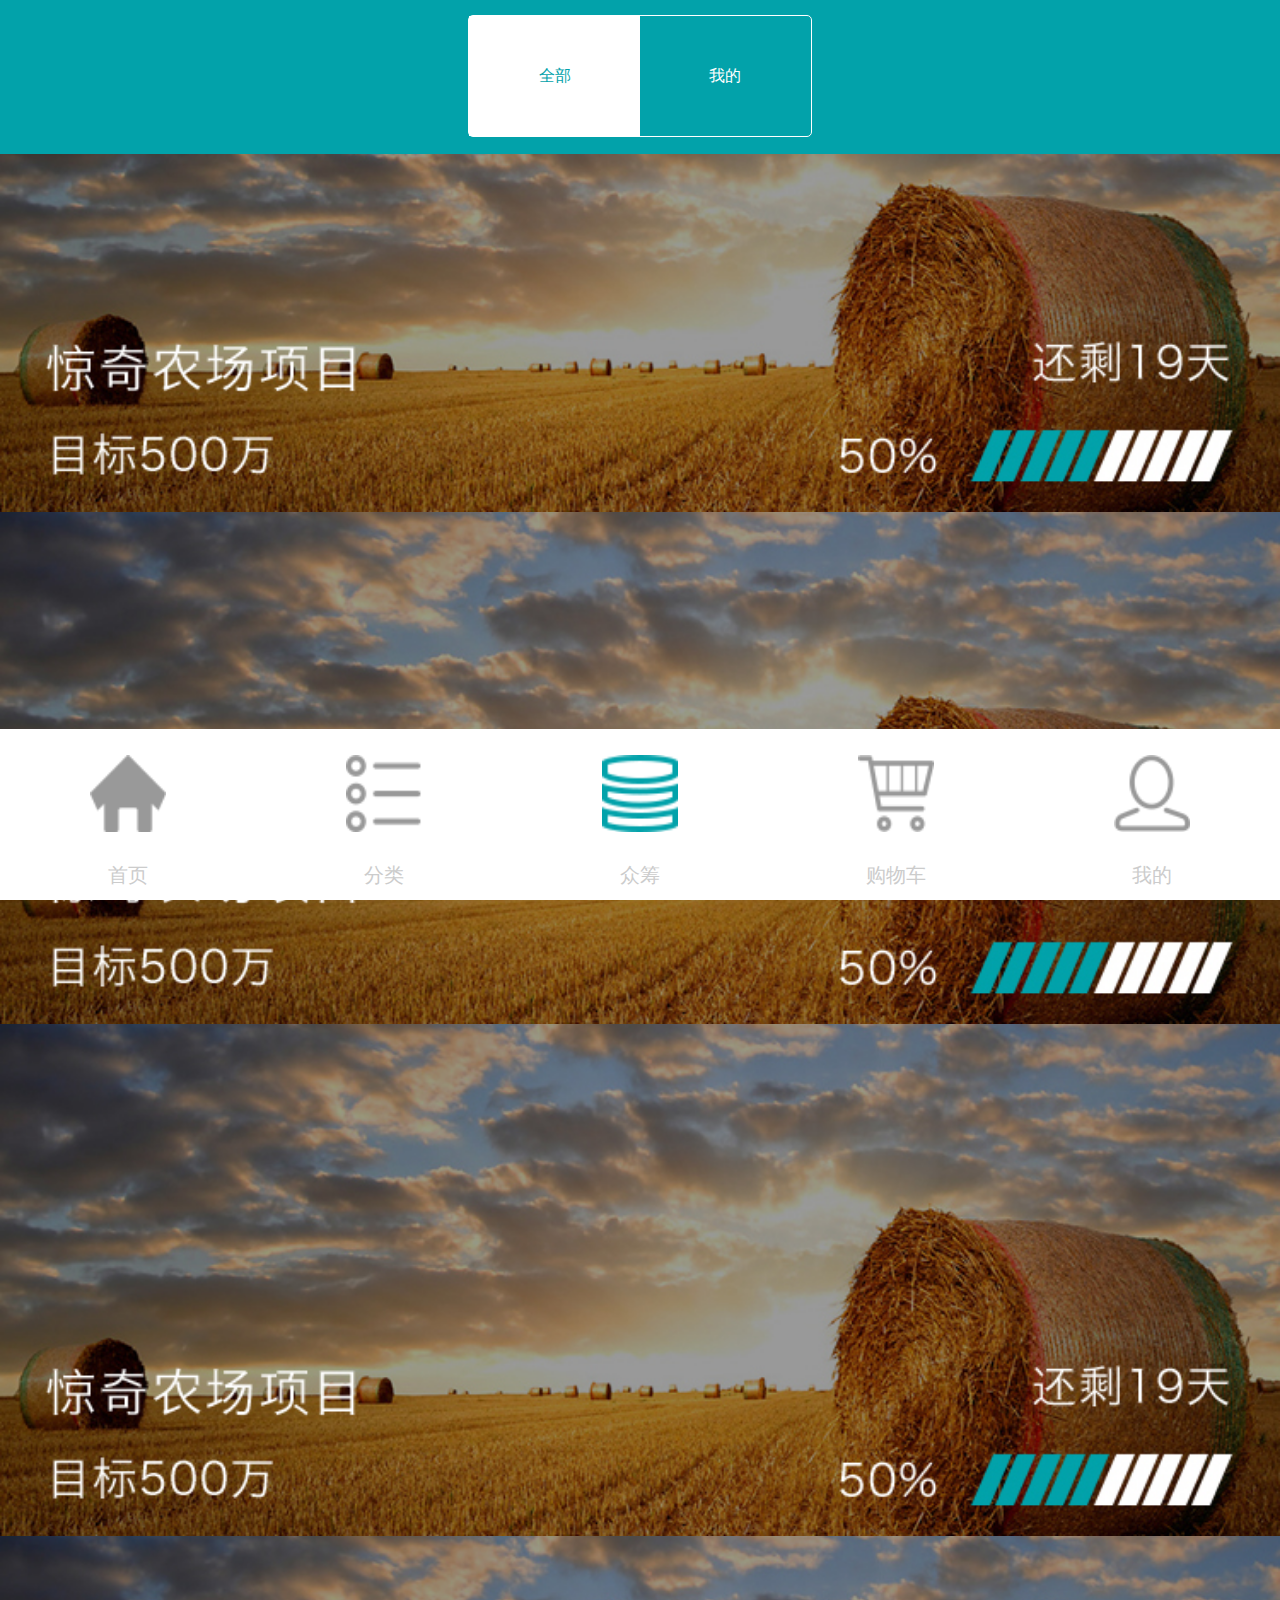
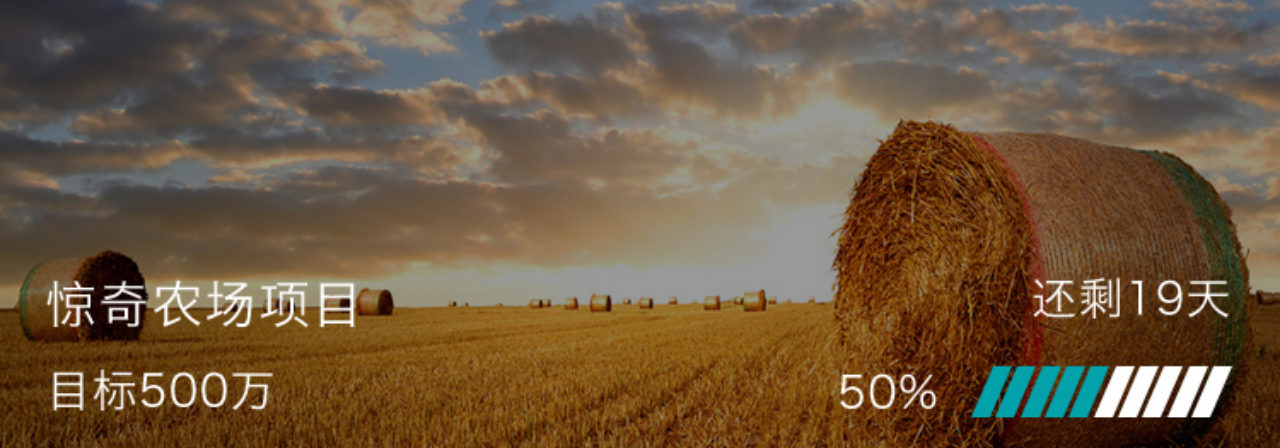
<file: zc.html>
<!DOCTYPE html>
<html>
<head>
    <meta charset="utf-8">
    <meta name="viewport" content="initial-scale=1.0, maximum-scale=1.0, user-scalable=no" />
    <title></title>
    
</head>
<link rel="stylesheet" href="css/commen.css" />
<link rel="stylesheet" href="css/zc.css" />
<link rel="stylesheet" href="css/swiper-3.4.2.min.css" />
<body>
		
<!-- 导航栏 -->	
	<div class="header">
		<ul>
			<a href="zc.html"><li><p class="op">全部</p></li></a>
			<a href="zcwd.html"><li><p class="oo">我的</p></li></a>
		</ul>
	</div>

<!-- 内容 -->
	<div class="content">
        <ul>
           <li><img src="./img/zhongchou1.png"></li>
           <li><img src="./img/zhongchou1.png"></li>
           <li><img src="./img/zhongchou1.png"></li>
           <li><img src="./img/zhongchou1.png"></li>
        </ul>
	</div>
		
<!-- 菜单栏 -->
<div class="footer">
	<ul>
		<li>
			<a href="index.html"><img src="img/sy0.png"/>
		    <p>首页</p></a>
		</li>
		<li>
			<a href="cpsc.html"><img src="img/fl0.png"/>
		    <p>分类</p></a>
		</li>
		<li>
			<a href="zc.html"><img src="img/cc1.png"/>
		    <p>众筹</p></a>
		</li>
		<li>
			<a href="gwc.html"><img src="img/gwc0.png"/>
		    <p>购物车</p></a>
		</li>
		<li>
			<a href="wd.html"><img src="img/wd0.png"/>
		    <p>我的</p></a>
		</li>
	</ul>
</div>
</body>
<script type="text/javascript" src="js/buju.js" ></script>
<script type="text/javascript" src="js/jquery-2.1.0.js" ></script>

</html>
</file>
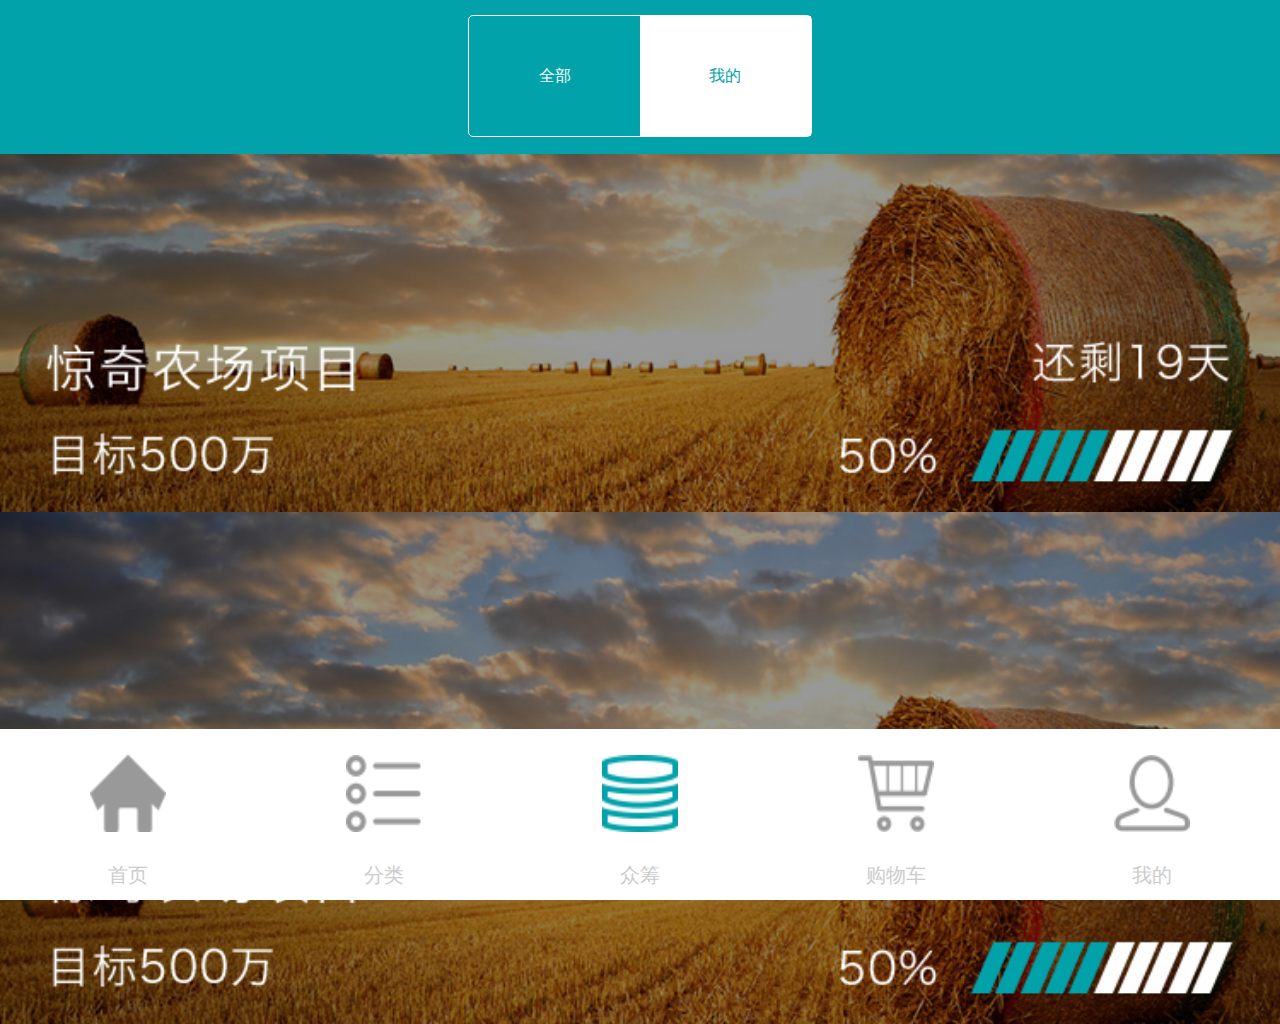
<file: zcwd.html>
<!DOCTYPE html>
<html>
<head>
    <meta charset="utf-8">
    <meta name="viewport" content="initial-scale=1.0, maximum-scale=1.0, user-scalable=no" />
    <title></title>
    
</head>
<link rel="stylesheet" href="css/commen.css" />
<link rel="stylesheet" href="css/zcwd.css" />
<link rel="stylesheet" href="css/swiper-3.4.2.min.css" />
<body>
			
<!-- 导航栏 -->
	<div class="header">
		<ul>
			<a href="zc.html"><li><p class="op">全部</p></li></a>
			<a href="zcwd.html"><li><p class="oo">我的</p></li></a>
		</ul>
	</div>

<!-- 内容 -->
	<div class="content">
        <ul>
           <li><img src="./img/zhongchou1.png"></li>
           <li><img src="./img/zhongchou1.png"></li>   
        </ul>
	</div>
		
		
<!-- 菜单栏 -->
<div class="footer">
	<ul>
		<li>
			<a href="index.html"><img src="img/sy0.png"/>
		    <p>首页</p></a>
		</li>
		<li>
			<a href="cpsc.html"><img src="img/fl0.png"/>
		    <p>分类</p></a>
		</li>
		<li>
			<a href="zc.html"><img src="img/cc1.png"/>
		    <p>众筹</p></a>
		</li>
		<li>
			<a href="gwc.html"><img src="img/gwc0.png"/>
		    <p>购物车</p></a>
		</li>
		<li>
			<a href="wd.html"><img src="img/wd0.png"/>
		    <p>我的</p></a>
		</li>
	</ul>
</div>
</body>
<script type="text/javascript" src="js/buju.js" ></script>
<script type="text/javascript" src="js/jquery-2.1.0.js" ></script>

</html>
</file>
<file: css/commen.css>
body,ol,ul,h1,h2,h3,h4,h5,h6,p,th,td,dl,dd,form,fieldset,legend,input,textarea,select{
			margin:0;
			padding:0;
			
			} 
			/* 0.12rem   在pc 端可换为12px*/
			body{font:0.12rem "宋体","Arial Narrow",HELVETICA;background:#fff;overflow: hidden;}
			a{color:#172c45;text-decoration:none} 
			a:hover{color:#cd0200;text-decoration:underline} 
			em{font-style:normal}
			li{list-style:none}
			img{border:0;vertical-align:middle} 
			table{border-collapse:collapse;border-spacing:0}
			p{word-wrap:break-word}
			.ind{text-indent:2em} 
			.ind10{text-indent:10px;}
			.noborder{border:0;}
</file>
<file: css/index.css>
.header{
	
	width: 7.5rem;
	height: 0.9rem;
	background: #02a2aa;
	
}
.header li:first-child{
	
	width: 1.05rem;
	height: 0.9rem;
	
}

.header li img{
	
	height: 0.47rem;
	width: 0.47rem;
	display: block;
	margin: 0 auto;
	padding-top: 0.1REM;
}
.header li:first-child p{
	width: 1.05rem;
	text-align: center;
	font-size: 0.18rem;
	color: #FFF;
	
}
.header li:last-child{
	width: 5.43rem;
	height:0.9rem ;
}
.header .op{
	width: 5.43rem;
	height: 0.68rem;
	border-radius: 0.15rem;
	background: #fff;
	margin-top: 0.12rem;
}
.header li input{
	width: 5.43rem;
	height: 0.68rem;
	outline: none;
	border: none;
	border-radius: 0.15rem;
	text-indent: 0.7rem;
	font-size: 0.27rem;
	background: url(../img/fdj.png) no-repeat;
	background-size: 0.45rem 0.47rem;
	background-position-y: 0.11rem;
	background-position-x: 0.21rem;
}
.header li{
	float: left;
}
.swiper-container{
	width: 7.5rem;
	height: 3rem;
}
.swiper-container img{
	width: 7.5rem;
	height: 3rem;
	
}
.three{
	width: 7.5rem;
	height: 1.4rem;
	background: #fff;
}
.three ul li{
	
	height: 1.2rem;
	width: 2.5rem;
	float: left;
	list-style: none;
	text-align: center;
	line-height: 0.7rem;
	border-bottom: 0.1rem solid #f6f6f6;
	border-top: 0.1rem solid  #f6f6f6;
	
}
.three ul li img{
	margin-top: 0.05rem;
	width: 1.08rem;
	height:1.08rem;
}

.con{
	width: 7.5rem;
}
.con li{
	width: 7.5rem;
	height: 2rem;
	position: relative;
}
.con img{
	width: 7.5rem;
	height: 2rem;
}
.con .mengban{
	position: absolute;
	top: 0rem;
	width: 7.5rem;
	height: 2rem;
	background: #000000;
	opacity: 0.5;
	
}
.con .word{
	position: absolute;
	top: 0;
	width: 7.5rem;
	height: 2rem;
	color: #fff;
	font-weight: 700;
	font-size: 0.3rem;
	text-align: center;
	line-height: 2rem;
}
.footer{
	width: 7.5rem;
	height: 1rem;
	position: fixed;
	background: #fff; ;
	bottom: 0;
}
.footer ul li{
	height: 1rem;
	width: 1.5rem;
	float: left;
	list-style: none;
	margin: 0 auto;
	text-align: center;
	margin-top: 0.15rem;
	
}
.footer ul li img{
	width: 0.45rem;
	height: 0.45rem;
	
}
.footer ul li p{
	color:#ccc;
	line-height: 0.5rem;
	
}
</file>
<file: css/cnxh.css>
*{
	font-family:微软雅黑;
	
}
.header{
	width: 7.5rem;
	height: 0.9rem;
	position: fixed;
	background: #02a2aa;
	top: 0;

}
.header li{
	list-style: none;
	float: left;
}
.header .op{
    height: 0.7rem;
	width: 0.95rem;
	transform:rotate(-180deg);
    margin-left: 0.3rem;
    text-align: right;
}
.header .oo{
	color:#FFF;
	font-size: 18px;
    height: 0.7rem;
	width: 5.0rem;
	font-weight:bold;
	line-height: 0.7rem;
	text-align: center;
	margin-top:0.09rem;
}
.header .ou{
	margin-top: 0.05rem;;
    height: 0.7rem;
	width: 1.25rem;
	
	text-align: center;
}
.content{
	margin-top:0.8rem;
	width: 7.5rem;
}
.content ul{
	width: 7.1rem;
	padding-top: 0.1rem;
	background: #808080;
	margin: 0 auto;
	
}
.content ul li{
    list-style: none;
    float: left;
    width: 3.5rem;
    margin-top: 0.15rem;
}
.content ul li:nth-child(2n-1){
   padding-right: 0.05rem;;
}
.content .div1 p:nth-child(2){
	height: 1.4rem;
	font-size: 14px;
	text-align: center;
	color: #808080;
	background: #fff;
}

.content .div1 p span{
	font-size: 20px;
	color: #01a2aa;
}
.content .div1 .wrod1{
	font-size: 14px;
	color: #000;
	height: 0.6rem;
	width: 2.35rem;
	line-height: 0.6rem;
	margin-left: 0.2rem;
	float: left;
	background: #f7f7f7;
}
.content .div1 .od1{

	width: 1rem;
	height: 0.6rem;
	line-height: 0.6rem;
	background: #01a2aa;
	float: right;
	text-align: center;
}

.content .div1 img{
	height: 3.4rem;
	width: 3.55rem;
}
.content .div1{
	height: 5.4rem;
	width: 3.55rem;
	background: #f7f7f7;

}
.content .div2{
	height: 5.4rem;
	width: 3.55rem;
	background: blue;
	margin-right: 0.05rem;
  
}
</file>
<file: css/cpsc.css>
.header{
	
	width: 7.5rem;
	height: 0.9rem;
	background: #02a2aa;
	
}


.header li img{
	
	height: 0.47rem;
	width: 0.47rem;
	display: block;
	margin: 0 auto;
	padding-top: 0.1REM;
}

.header .op{
	width: 5.43rem;
	height: 0.68rem;
	border-radius: 0.15rem;
	background: #fff;
	margin-top: 0.12rem;
	margin-left: 0.2rem;
}
.header .oo{
	width: 1.85rem;
	height: 0.68rem;
	margin-top: 0.12rem;
	line-height: 0.68rem;
	text-align: center;
	color: #fff;                                                                                                                                                                                                                                                                                                                                                                                                                                                                                                                                                                                                                                                                                                                                                                                                                                                                                                                                                                                                                                                                                                                                                                                                                                                                                                                                                                                                                                                                                                                                                                                                                        
	font-size: 12px;
}
.header li input{
	width: 5.43rem;
	height: 0.68rem;
	outline: none;
	border: none;
	border-radius: 0.15rem;
	text-indent: 0.7rem;
	font-size: 0.27rem;
	background: url(../img/fdj.png) no-repeat;
	background-size: 0.45rem 0.47rem;
	background-position-y: 0.11rem;
	background-position-x: 0.21rem;
}
.header li{
	float: left;
}
.tag{
    width: 7.5rem;
    height: 0.7rem;
    border-bottom: 0.14rem solid #f2f2f2;
}
.tag ul li{
	color: #ccc;
    width: 1.5rem;
	height: 0.7rem;
	line-height: 0.7rem;
	text-align: center;
	float: left;
	list-style: none;
}
.tag ul .xxsg{
	color: #01a2aa;
	 border-bottom: 0.05rem solid #01A2AA;
}
.con{
	width: 7.5rem;
}
.con li{
	width: 7.5rem;
	height: 2rem;
	position: relative;
}
.con img{
	width: 7.5rem;
	height: 2rem;
}
.con .mengban{
	position: absolute;
	top: 0rem;
	width: 7.5rem;
	height: 2rem;
	background: #000000;
	opacity: 0.5;
	
}
.con .word{
	position: absolute;
	top: 0;
	width: 7.5rem;
	height: 2rem;
	color: #fff;
	font-weight: 700;
	font-size: 0.3rem;
	text-align: center;
	line-height: 2rem;
}
.footer{
	width: 7.5rem;
	height: 1rem;
	position:fixed; 
	bottom:0;
	background: #fff;
}
.footer ul li{
	height: 1rem;
	width: 1.5rem;
	float: left;
	list-style: none;
	margin: 0 auto;
	text-align: center;
	margin-top: 0.15rem;
	
	
}
.footer ul li img{
	width: 0.45rem;
	height: 0.45rem;
	
}
.footer ul li p{
	color:#ccc;
	line-height: 0.5rem;
	
}
</file>
<file: css/gwc.css>
*{
	font-family:微软雅黑;
}
body{
	background: #f6f6f6;
}
.header{
	width: 7.5rem;
	height: 0.9rem;
	position: fixed;
	background: #02a2aa;
	top: 0;

}
.header li{
	list-style: none;
	float: left;
}
.header .op{
    height: 0.7rem;
	width: 0.8rem;
	transform:rotate(-180deg);
    text-align: center;
}
.header .oo{
	color:#FFF;
	font-size: 18px;
    height: 0.7rem;
	width: 5.9rem;
	font-weight:bold;
	line-height: 0.7rem;
	text-align: center;
	margin-top:0.09rem;
}
.header .ou{
    height: 0.7rem;
	width: 0.8rem;
	margin-top:0.2rem;
	text-align: center;
}
.content{
	margin-top: 0.9rem;
	width: 7.5rem;

}

.content li{
	height: 1.9rem;
	list-style: none;
	float: left;
}
.li1 img{
	display: block;
	margin: 0 auto;
	margin-top: 0.7rem;
	width: 1.8rem;
	height: 1.8rem;
	
	border: 1px solid #eee;
}
.li1 img:nth-child(2){
	
	display: none;
} 
.one1 img{
	display: block;
	margin: 0 auto;
	margin-top: 0.2rem;
	width: 1.8rem;
	height: 1.8rem;
	border: 1px solid #eee;
}
.one1 img:nth-child(2){
	
	display: none;
} 
.content .li1{
	border-top: 0.2rem solid #fff;
	border-bottom: 0.2rem solid #fff;
	margin-bottom: 0.04rem;
	background: #fff;
	width: 0.9rem;
	
}

.content .li2{
	border-top: 0.2rem solid #fff;
	border-bottom: 0.2rem solid #fff;
	margin-bottom: 0.04rem;
	background: #fff;
	width: 1.9rem;
	
}
.content .li2 img{
	width: 1.86rem;
	height: 1.86rem;
	border: 0.04rem solid #f7f7f7;
}
 .li3{
	border-top: 0.2rem solid #fff;
	border-bottom: 0.2rem solid #fff;
	margin-bottom: 0.04rem;
	background: #fff;
	width: 3.8rem;
	vertical-align:text-bottom;
}
.li3{
	width: 3.8rem;
    height: 2.3rem;
}
.li3 p{
	text-indent: 0.38rem;
}
.li3 p:nth-child(1){
	color: #000;
	font-size: 17px;
	line-height: 30px;
}
.li3 p:nth-child(2){
	font-size: 0.25rem;
	color: #bebebe;
	margin-top: 0.35rem;
	}
.li3 .money{
	font-size: 0.27rem;
	color: #01a2aa;
	font-size: 15px;
	line-height: 0.65rem;
}
.content #num{
	display: none;
	margin-top: 0.35rem;
	margin-left: 0.38rem;
	width: 1.3rem;
    border: 1px solid #E6E6E6;
	height: 0.44rem;
	background: #e6e6e6;
}
.content  #num li{
	float: left;
	width: 0.4rem;
	height: 0.44rem;
	font-size: 0.3rem;
	color: #FFF;
	font-weight: 700;
	text-align: center;
	border: 1px solid #;
	line-height: 0.44rem;
}
.content #num .number{
	color: #000;
	background: #fff;
}
 .li4{
	border-top: 0.2rem solid #fff;
	border-bottom: 0.2rem solid #fff;
	margin-bottom: 0.04rem;
	background: #fff;
	width: 0.9rem;
	height: 2.3rem;
	font-size: 15px;
	line-height: 0.6rem;
	
}
.sc{
	display: none;

}
.sc #ss{
	margin-top: 40px;;
}
.num li{
	float: left;
	width: 0.4rem;
	height: 0.44rem;
	font-size: 0.3rem;
	color: #FFF;
	font-weight: 700;
	text-align: center;
	border: 1PX solid #;
	line-height: 0.44rem;
}
/*.content .li4 p{
	width: 0.9rem;
	font-size: 15px;
	line-height: 0.9rem;
	text-align: center;
}*/
.hr{
	
	border-top:0.01rem solid #ccc;
}
.di{
	position: fixed;
	bottom: 1rem;
	font-size: 14px;
	height: 0.8rem;
}
.di li{
	list-style: none;
	float: left;
	line-height: 0.8rem;
	background: #Fff;
}
.di li:nth-child(1){
	width: 0.9rem;
	height: 0.79rem;
	line-height: 0.7rem;
	text-align: center;
    border-bottom: 0.01rem solid #dcdcdc;
}
.di li:nth-child(2){
	width: 0.85rem;
	height: 0.79rem;
	
	text-align: left;
    border-bottom: 0.01rem solid #dcdcdc;
}

.di li:nth-child(3){
	width: 2.3rem;
	height: 0.79rem;
	text-align: right;
    border-bottom: 0.01rem solid #dcdcdc;
}

.di li:nth-child(4){
	width: 1.45rem;
	height: 0.79rem;
	font-size: 16px;
	color:#00a3a8;
    border-bottom: 0.01rem solid #dcdcdc;
}
.di li:nth-child(5){
	width: 2rem;
	font-size: 18px;
	color: #fff;
	text-align: center;
    background: #01a2aa;
}



.footer{
	width: 7.5rem;
	height: 1rem;
	position:fixed; 
	bottom:0;
	background: #fff;
}
.footer ul li{
	height: 1rem;
	width: 1.5rem;
	float: left;
	list-style: none;
	margin: 0 auto;
	text-align: center;
	margin-top: 0.15rem;
	
}
.footer ul li img{
	width: 0.45rem;
	height: 0.45rem;
	
}
.footer ul li p{
	color:#ccc;
	line-height: 0.5rem;
	
}
</file>
<file: css/wd.css>
*{
	font-family: 微软雅黑;
}
body{
	background: #f7f7f7;
}
.header{
	width: 7.5rem;
	height: 4.55rem;
	position: fixed;
	background: #02a2aa;
	top: 0;
	border-bottom: 0.24rem;
}
.header li{
	width: 7.5rem
	height: 0.7rem;
    list-style: none;
    float: left;

}
.header .w0{
    width: 0.85rem;
    height: 0.7rem;
	
}
.header .w1{
	width: 5.8rem;
	height: 0.7rem;
	line-height: 0.7rem;
	font-size: 17px;
    font-weight: bold;
	color: #fff;
	text-align: center;
}
.header .w2{
	width: 0.65rem;
	height: 0.7rem;
    line-height: 0.7rem;
    margin-right: 0.2rem;
	text-align: center;
}
.header .tt{
	width: 7.5rem;
	height: 3.85rem;
	border-radius: 0.85rem;
}
.header .t1{
      text-align: center;
      margin-top: 1.3rem;
}
.header .t2{
	font-size: 20px;
	color: #fff;
	text-align: center;
	line-height: 1rem;
	
}
.header .tt img{
	width: 1.7rem;
	height: 1.7rem;
	border-radius: 0.85rem;
}
.content{
	width: 7.5rem;
	position: fixed;
	top:4.79rem;
	font-size: 16px;
}
.content .wddd{
	width: 7.5rem;
	height: 0.6rem;
	line-height: 0.6rem;
	text-indent: 1em;
	background: #fff;
	margin-bottom: 0.04rem;
}
.content ul:nth-child(2) li{
	list-style: none;
	float: left;
	width: 1.875rem;
	height: 1rem;
	line-height: 1rem;
	text-align: center;
	background: #fff;
}
.content ul:nth-child(3) li{
	width: 7.5rem;
	height: 0.8rem;
	background: #fff;
	margin-bottom: 0.04rem;
}
.content .wdzh{
	width: 7.3rem;
	height: 0.8rem;
	line-height: 0.8rem;
	text-indent: 1em;
	background:url(../img/wodetoRight.png) center right no-repeat,#fff;
	background-size: 0.27rem 0.35rem;
	margin-top: 1.08rem;
}
.content .wdsc{
	width: 7.3rem;
	height: 0.8rem;
	line-height: 0.8rem;
	text-indent: 1em;
	background:url(../img/wodetoRight.png) center right no-repeat,#fff;
	background-size: 0.27rem 0.35rem;
}
.content .dzgl{
	width: 7.3rem;
	height: 0.8rem;
	line-height: 0.8rem;
	text-indent: 1em;
	background:url(../img/wodetoRight.png) center right no-repeat,#fff;
	background-size: 0.27rem 0.35rem;
}
.content .wyzc{
	width: 7.5rem;
	height: 0.8rem;
	line-height: 0.8rem;
	text-indent: 1em;
	margin-top: 0.16rem;
	background:#FFF;
}
.footer{
	width: 7.5rem;
	height: 1rem;
	position:fixed; 
	bottom:0;
	background: #fff;
}
.footer ul li{
	height: 1rem;
	width: 1.5rem;
	float: left;
	list-style: none;
	margin: 0 auto;
	text-align: center;
	margin-top: 0.15rem;
	
}
.footer ul li img{
	width: 0.45rem;
	height: 0.45rem;
	
}
.footer ul li p{
	color:#ccc;
	line-height: 0.5rem;
	
}
</file>
<file: css/zc.css>
.header{
	width: 7.5rem;
	height: 0.9rem;
	position: fixed;
	background: #02a2aa;
	top: 0;

}

.header ul{

    margin: 0 auto;
	height: 0.7rem;
	margin-top:0.09rem;
	width: 2rem;
	border:1px solid #fff;
	border-radius: 5px;
	font-size: 16px;
}
.header .op{
    background:#fff;
    color:#01a2aa;
    float: left;
    height: 0.7rem;
	width: 1rem;
	text-align: center;
	line-height: 0.7rem;
}
.header .oo{
     color:#fff;
      height: 0.7rem;
	width: 1rem;
	float: right;
	text-align: center;
	line-height: 0.7rem;
}
}
.content{
	height: 7.5rem;
}
.content ul img{
	width: 7.5rem;
	height: 3rem;
}

.footer{
	width: 7.5rem;
	height: 1rem;
	position:fixed; 
	bottom:0;
	background: #fff;
}
.footer ul li{
	height: 1rem;
	width: 1.5rem;
	float: left;
	list-style: none;
	margin: 0 auto;
	text-align: center;
	margin-top: 0.15rem;
	
}
.footer ul li img{
	width: 0.45rem;
	height: 0.45rem;
	
}
.footer ul li p{
	color:#ccc;
	line-height: 0.5rem;
	
}
</file>
<file: css/zcwd.css>
.header{
	width: 7.5rem;
	height: 0.9rem;
	position: fixed;
	background: #02a2aa;
	top: 0;

}

.header ul{

    margin: 0 auto;
	height: 0.7rem;
	margin-top:0.09rem;
	width: 2rem;
	border:1px solid #fff;
	border-radius: 5px;
	font-size: 16px;
}
.header .op{
    color:#fff;
    float: left;
    height: 0.7rem;
	width: 1rem;
	text-align: center;
	line-height: 0.7rem;
}
.header .oo{
    
    background:#fff;
    color:#01a2aa;
    height: 0.7rem;
	width: 1rem;
	float: right;
	text-align: center;
	line-height: 0.7rem;
}
}
.content{
	height: 7.5rem;
}
.content ul img{
	width: 7.5rem;
	height: 3rem;
}

.footer{
	width: 7.5rem;
	height: 1rem;
	position:fixed; 
	bottom:0;
	background: #fff;
}
.footer ul li{
	height: 1rem;
	width: 1.5rem;
	float: left;
	list-style: none;
	margin: 0 auto;
	text-align: center;
	margin-top: 0.15rem;
	
}
.footer ul li img{
	width: 0.45rem;
	height: 0.45rem;
	
}
.footer ul li p{
	color:#ccc;
	line-height: 0.5rem;
	
}
</file>
